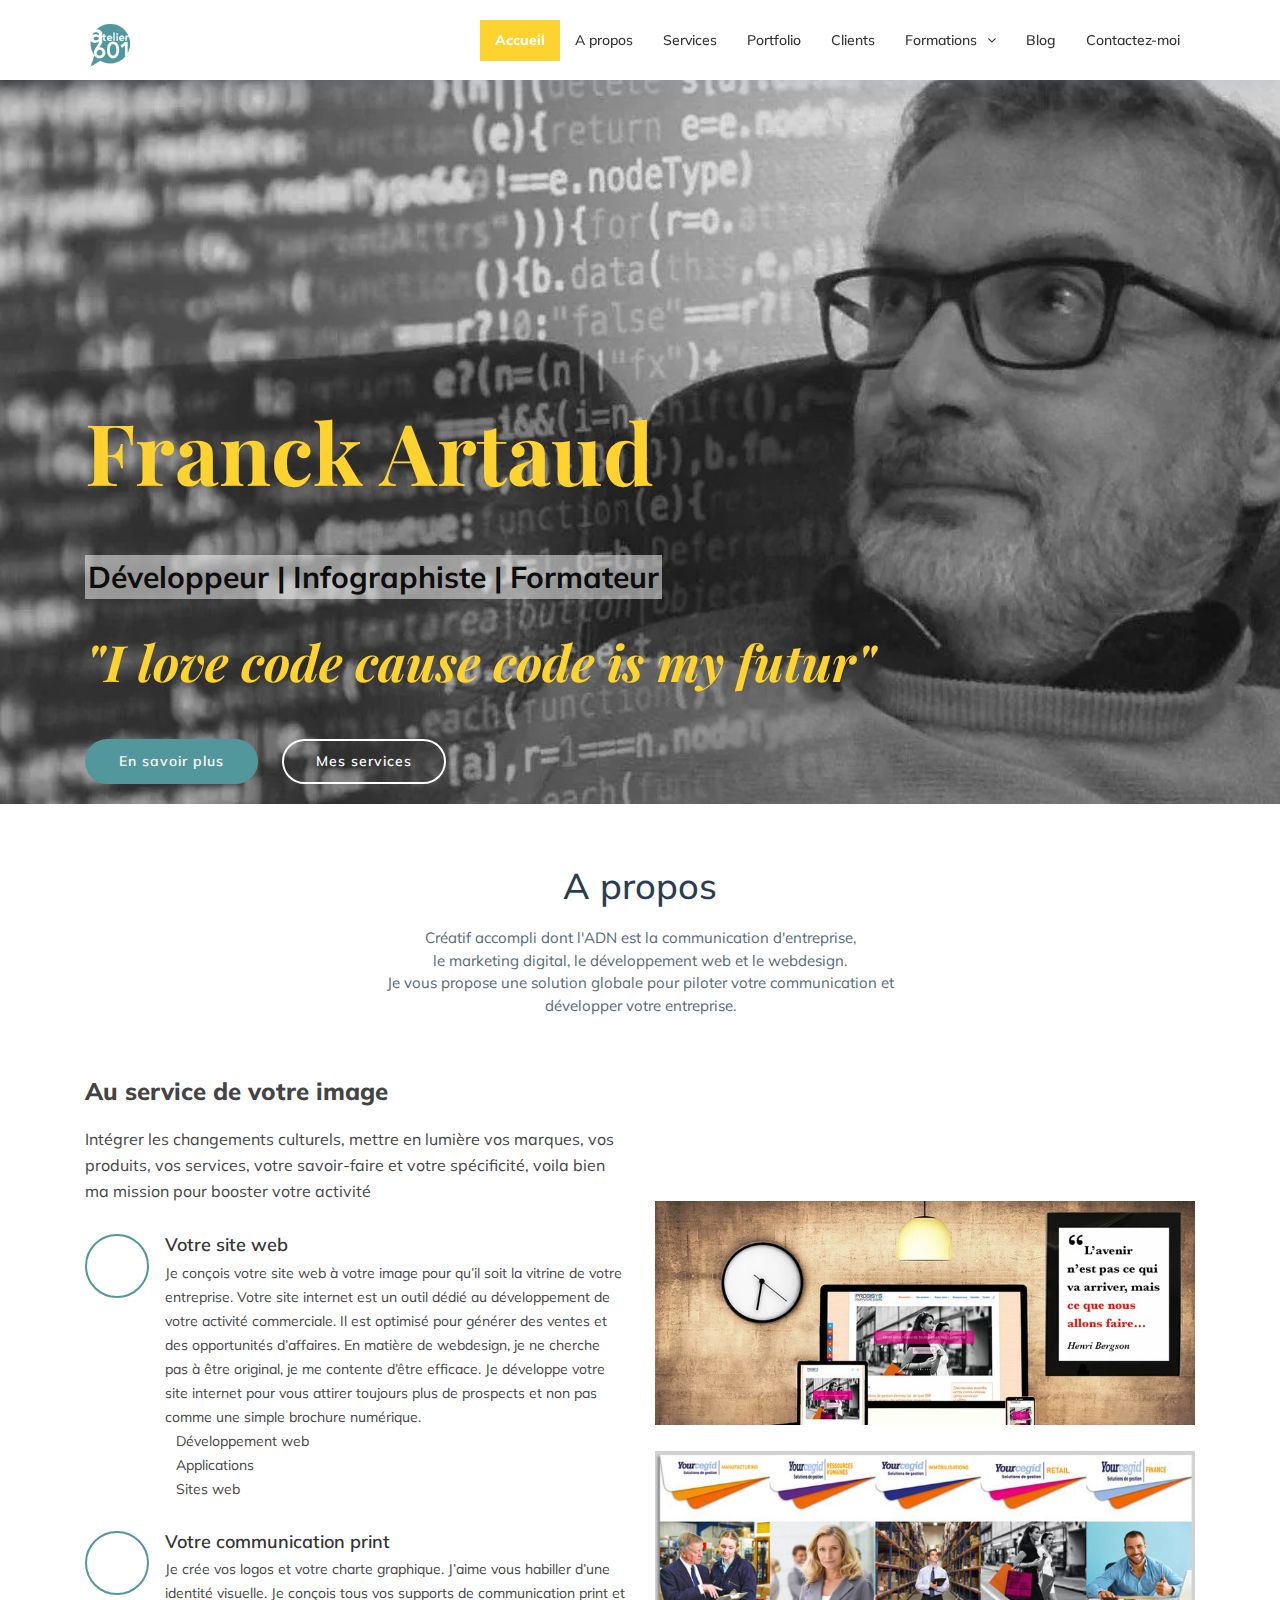
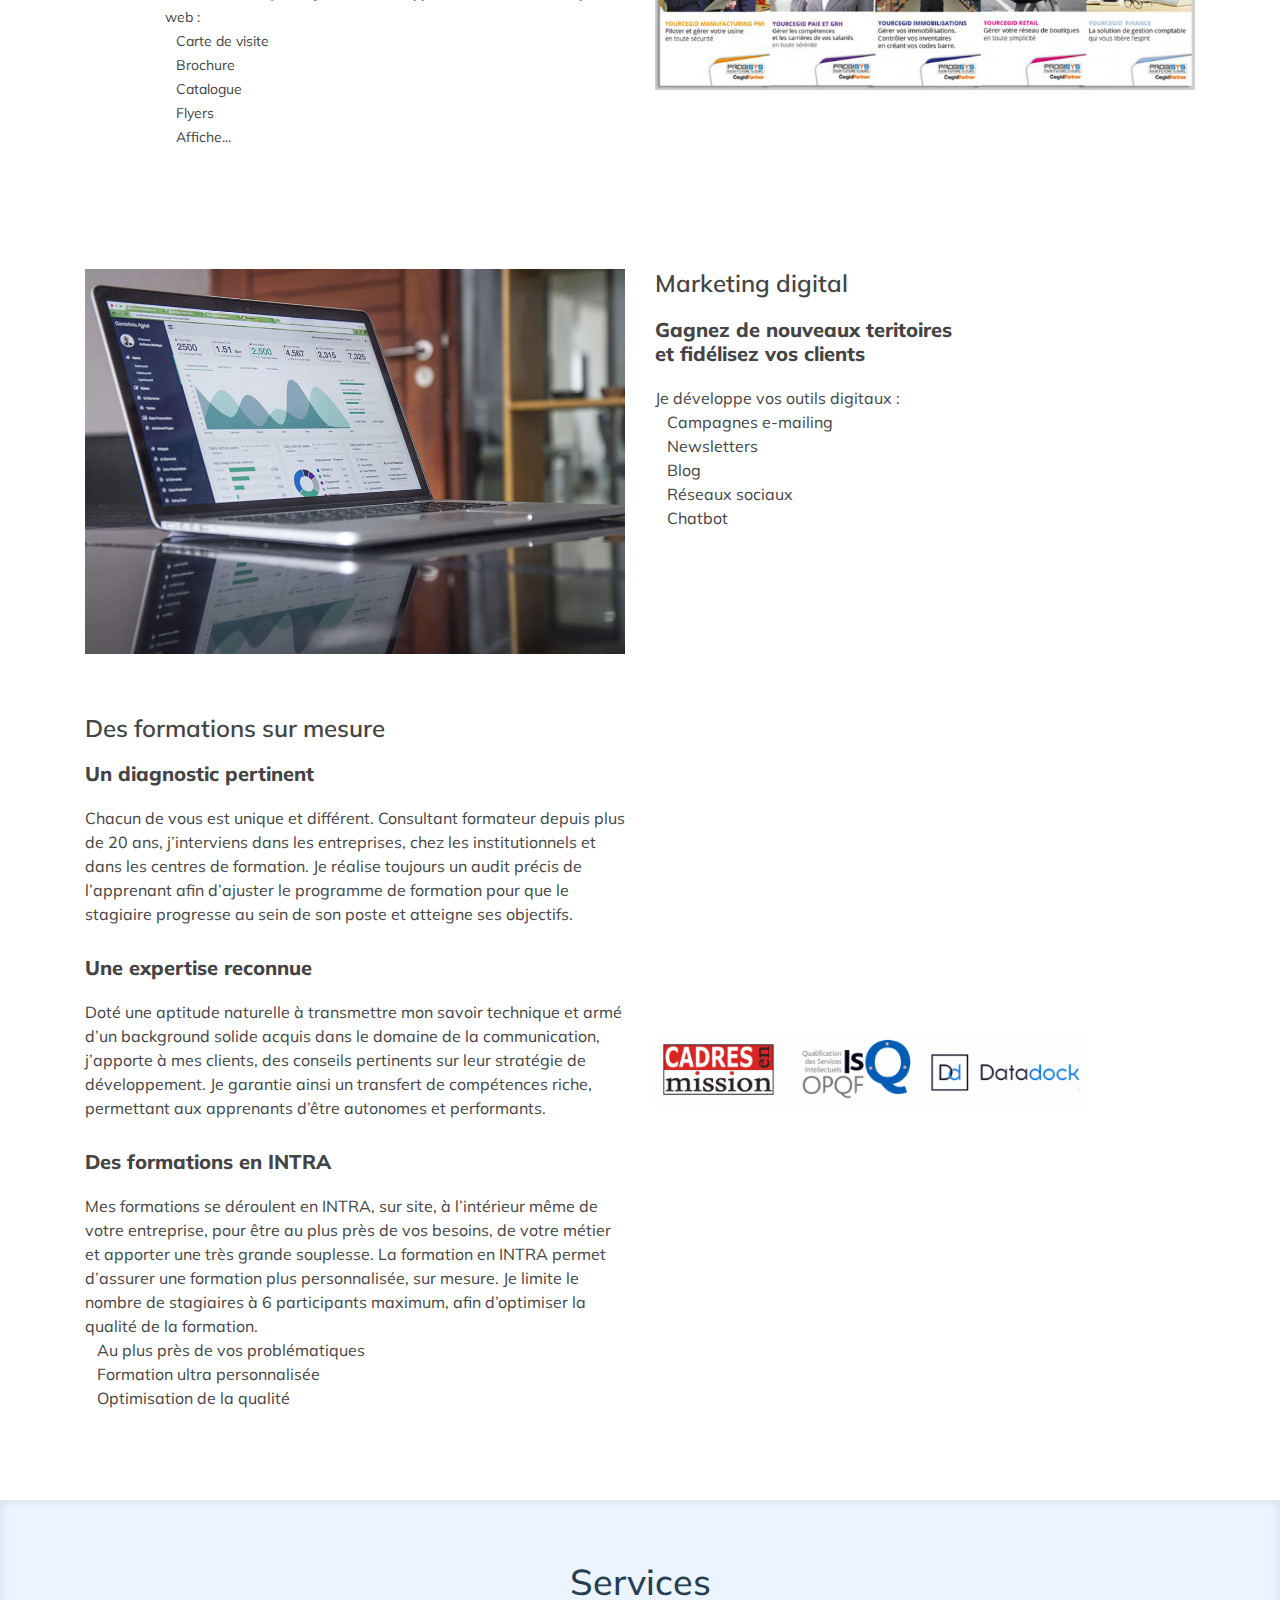
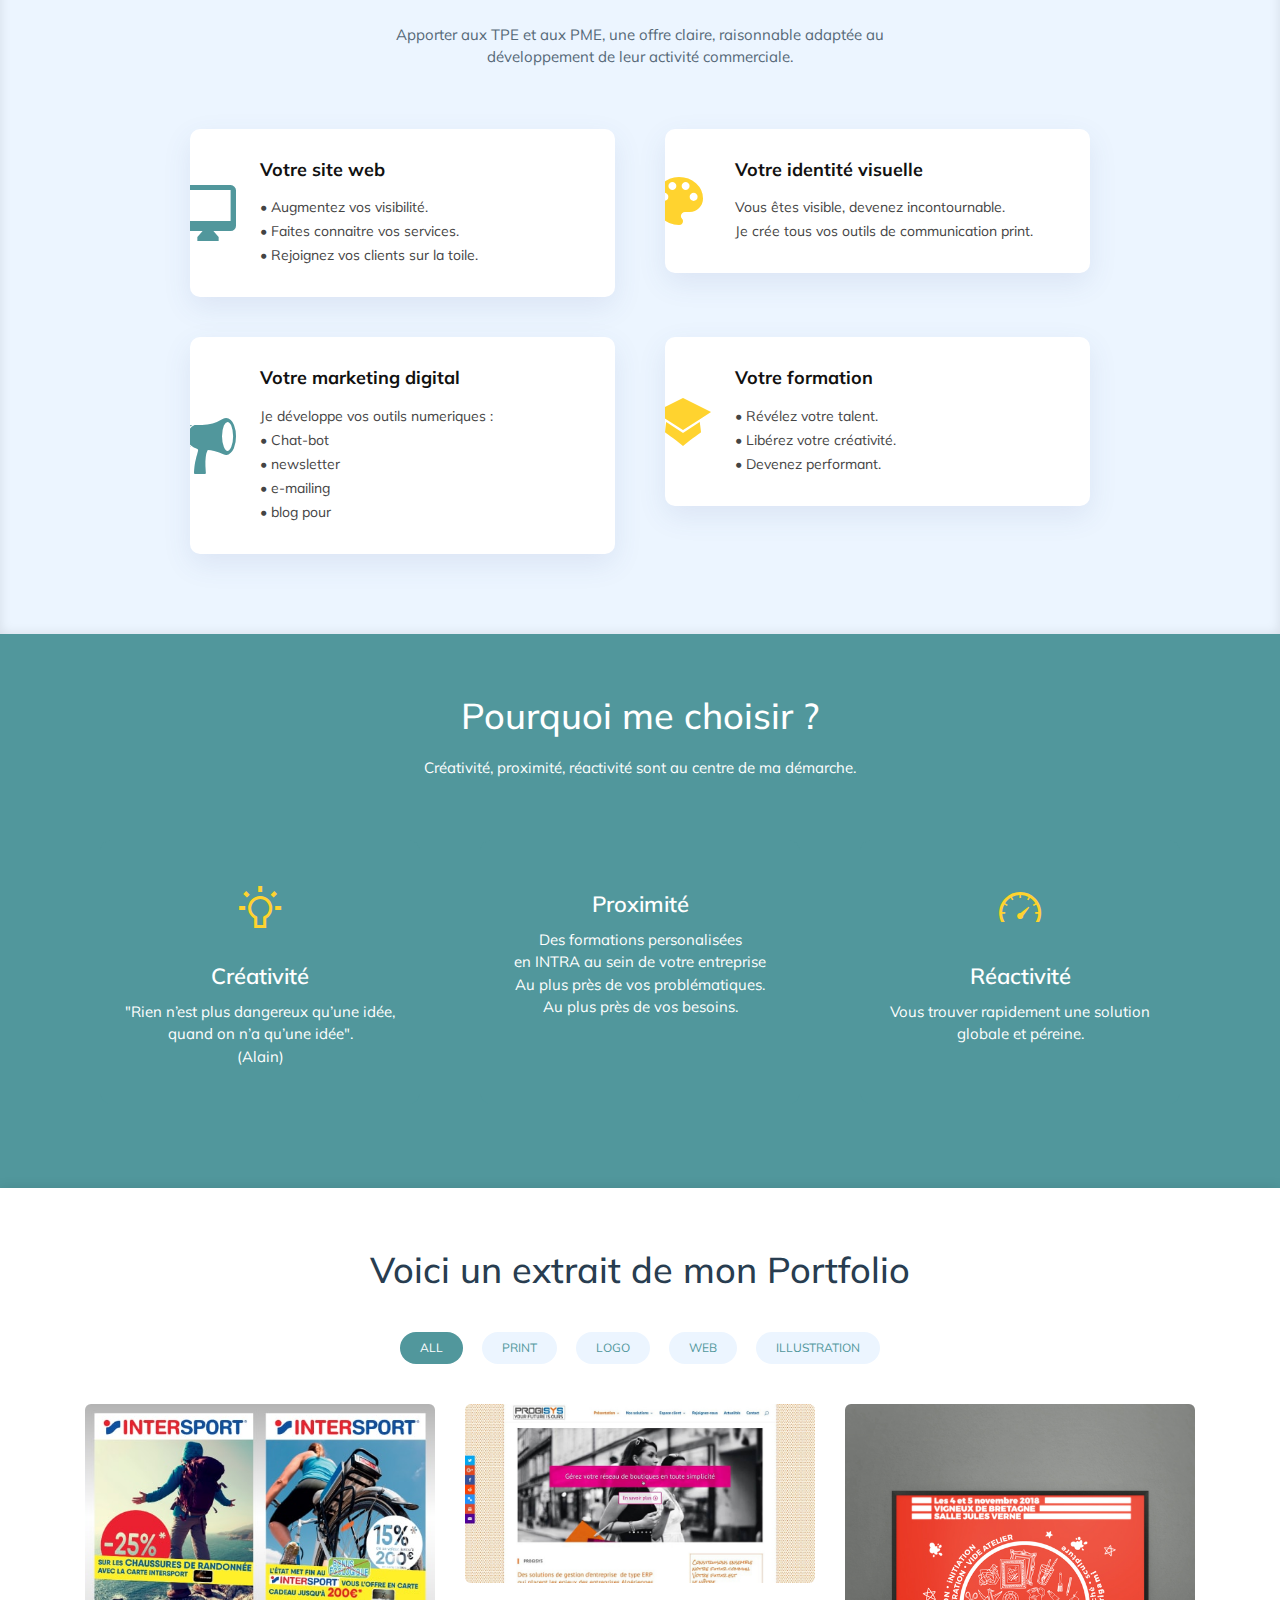
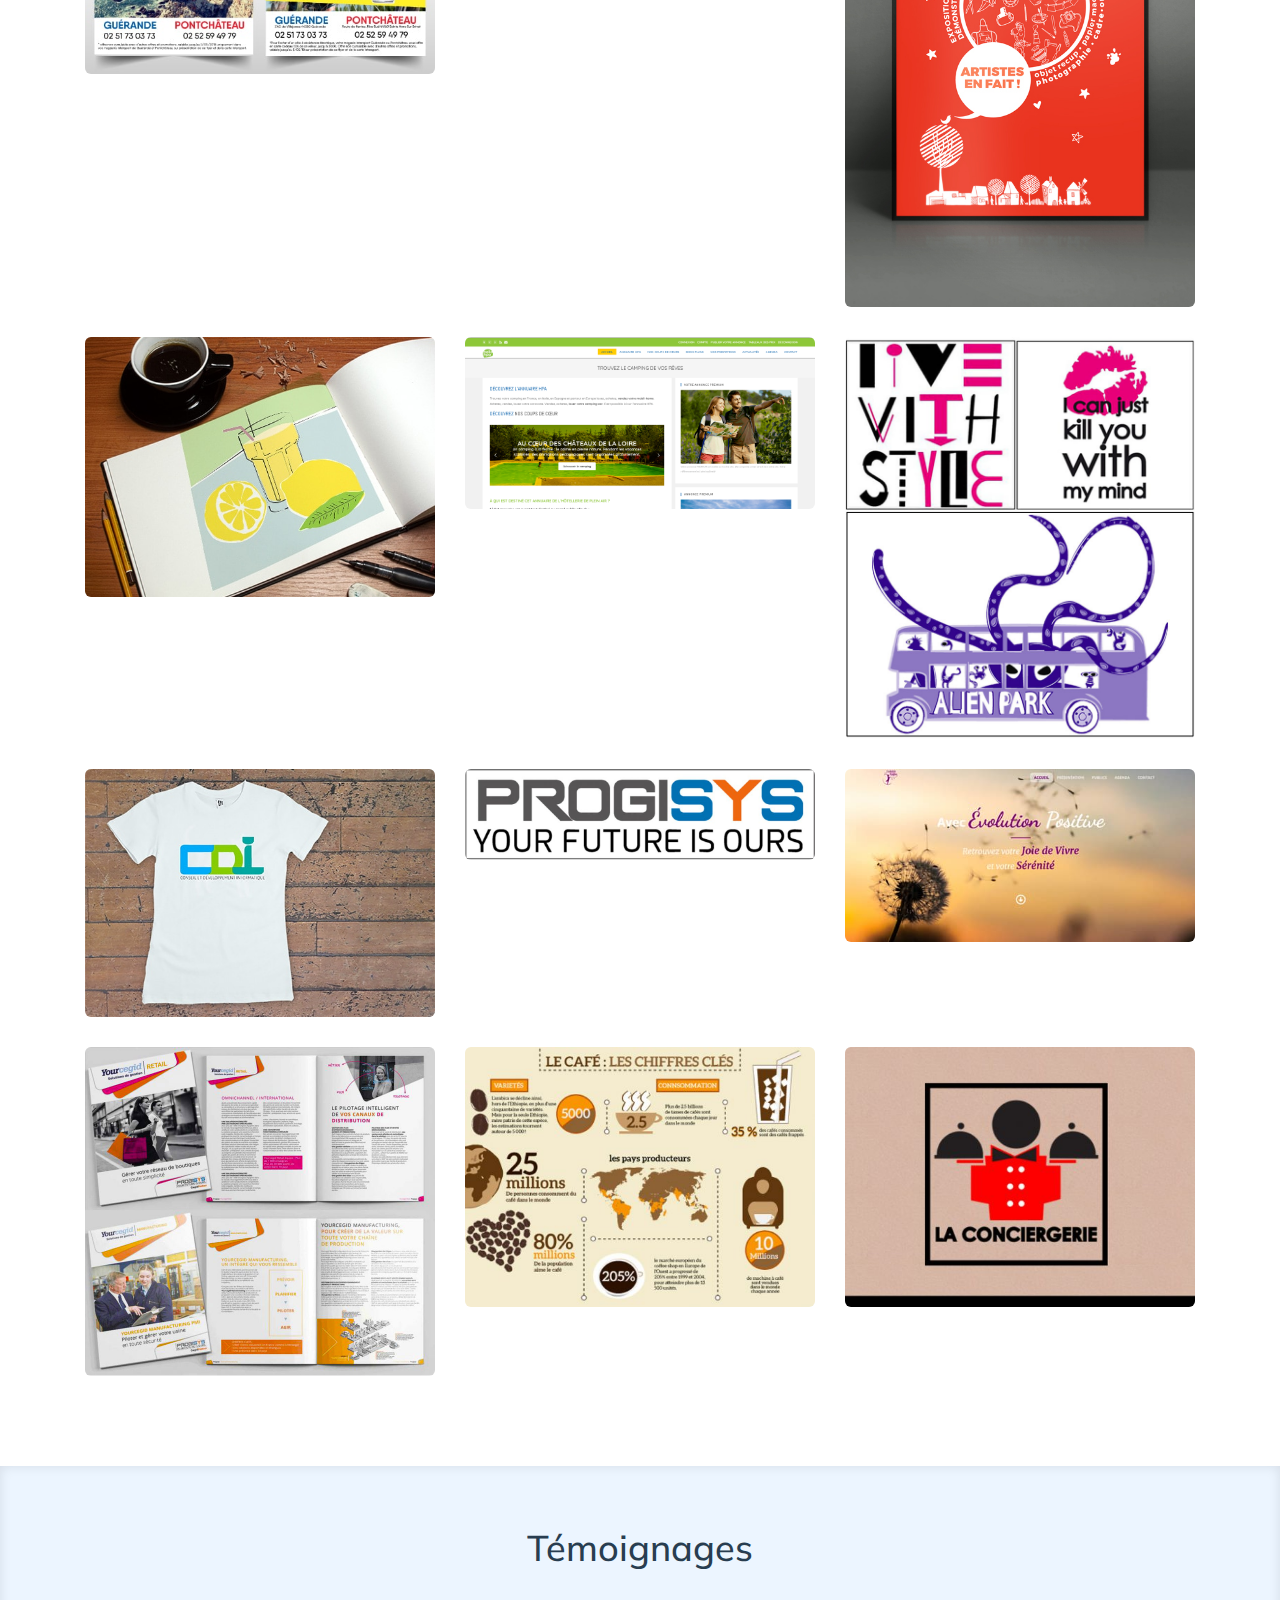
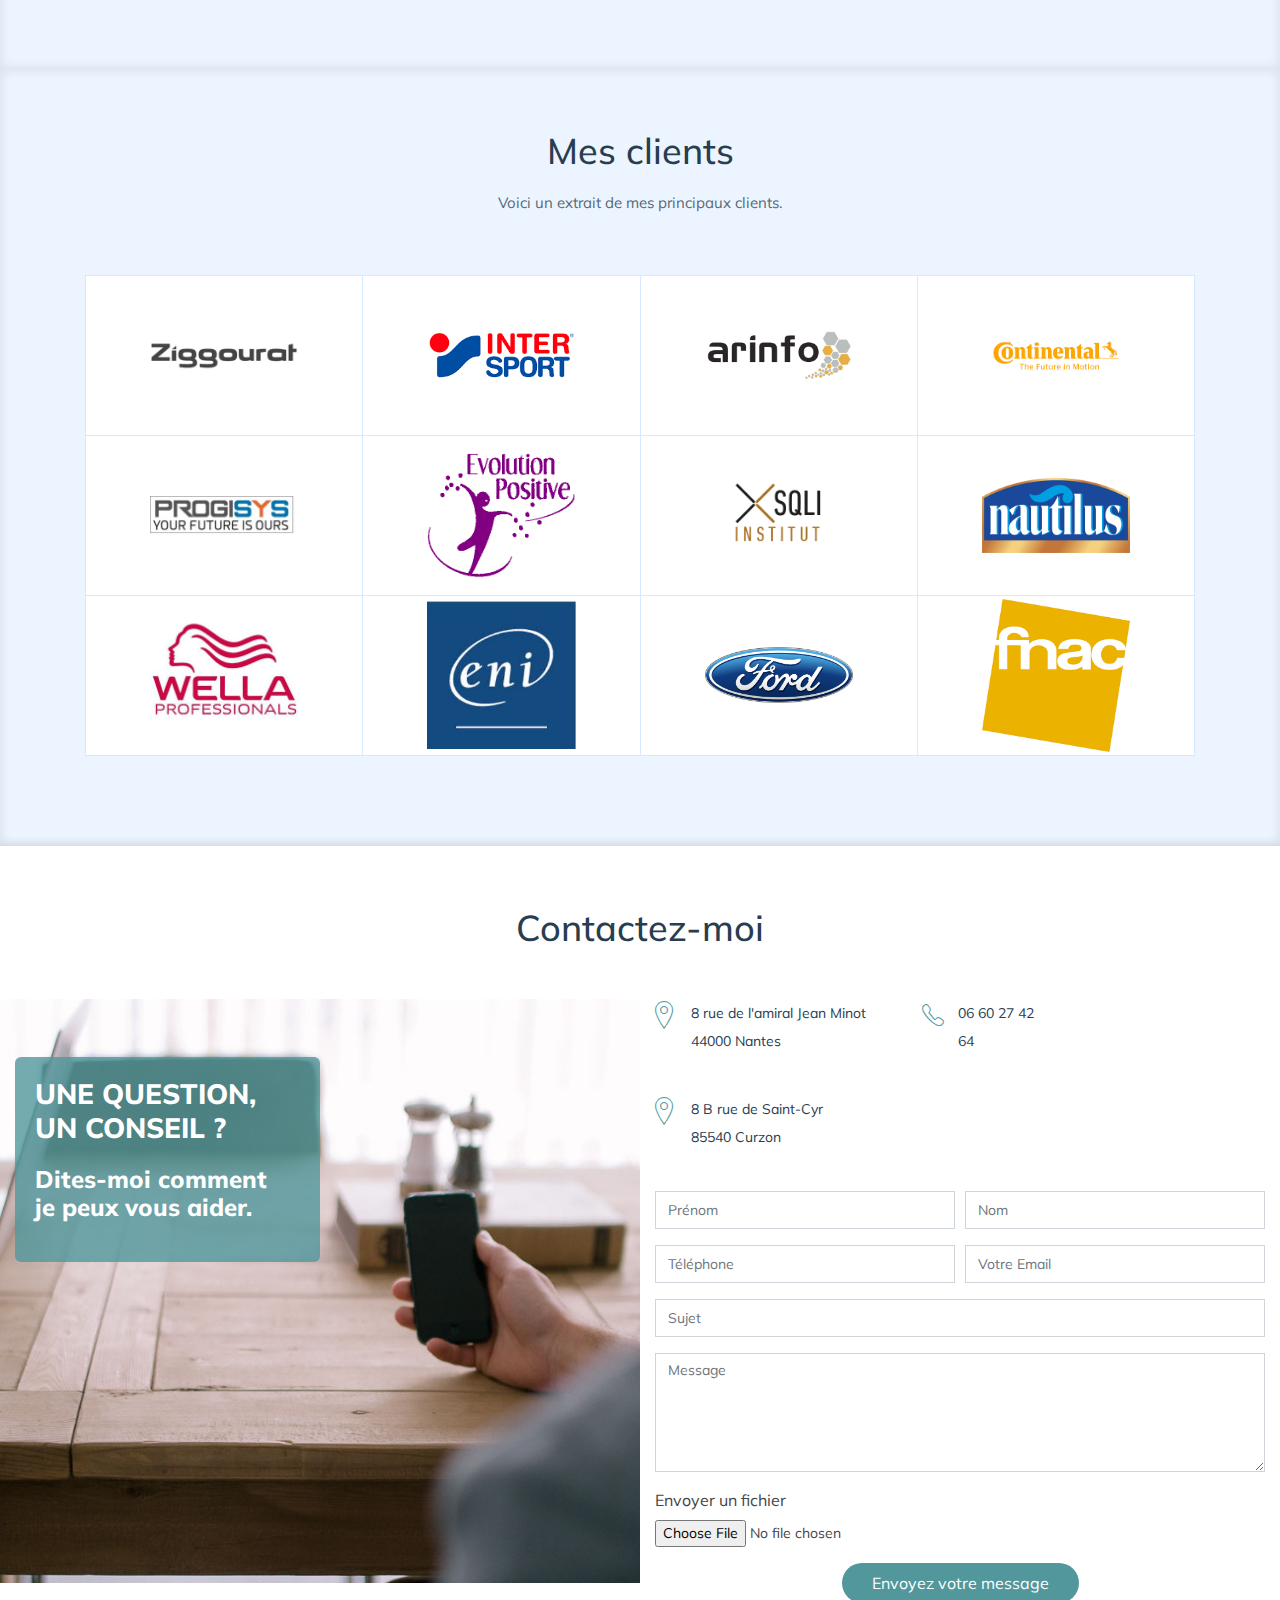
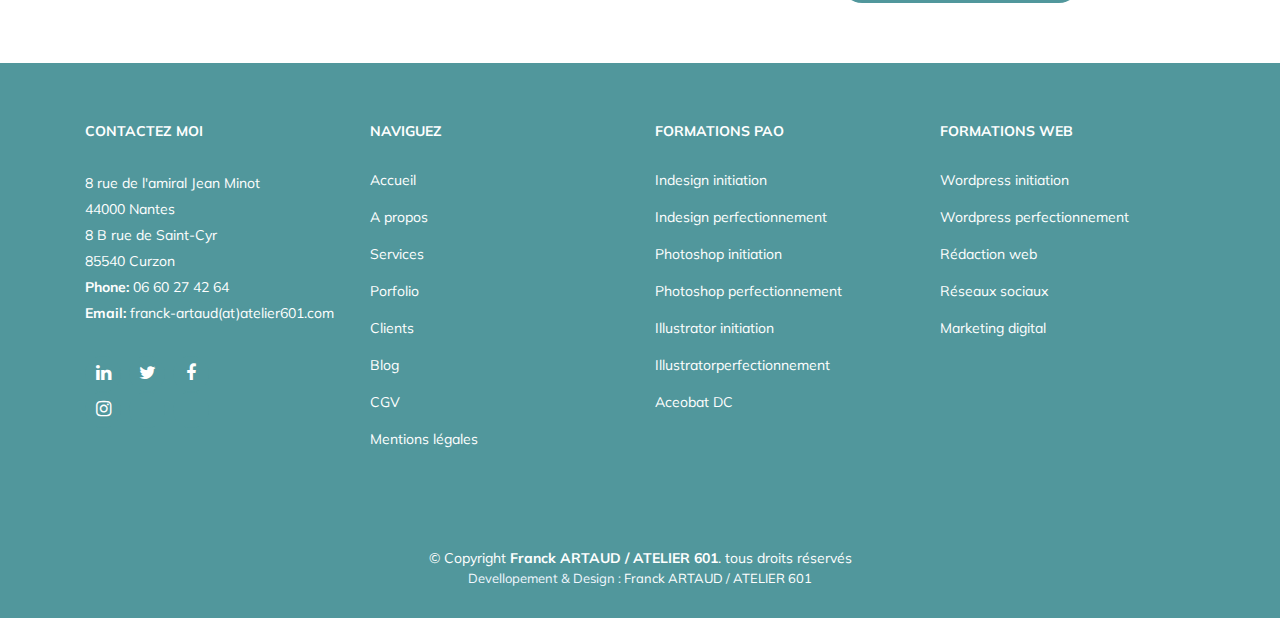
<file: index.html>
<!DOCTYPE html>
<html lang="en">
<head>
  <!-- Metas -->
<meta charset="UTF-8">
<meta name="viewport" content="width=device-width, initial-scale=1.0">
<meta name="author" content="Franck ARTAUD" />
<meta http-equiv="X-UA-Compatible" content="ie=edge">
<title>Développeur web, infographiste, formateur à Nantes - 44 et en vendée - 85</title>
<meta name="description" content="Confiez votre développement web
et votre communication graphique à Franck artaud, développeur web et formateur à Nantes - 44 et en Vendée -85" />
<meta name="twitter:card" content="summary"/>
<meta name="twitter:title" content="Votre développeur web, infographiste et formateur, Franck Artaud à Nantes - 44 et en Vendée - 85"/>
<meta property="og:title" content="Trouvez votre développeur web, infographiste et formateur à Nantes - 44 et en Vendée - 85"/>

  <!-- Favicons -->
  <link href="img/logo601.webp" rel="icon">
  <link href="img/apple-touch-icon.png" rel="apple-touch-icon">

  <!-- Google Fonts -->
  <link href="https://fonts.googleapis.com/css?family=Muli:300,300i,400,400i,800,800i" rel="stylesheet">
  <link href="https://fonts.googleapis.com/css?family=Playfair+Display:400,400i,700,700i,900,900i" rel="stylesheet">

  <!-- Icons Fonts -->
  <link rel="stylesheet" href="https://use.fontawesome.com/releases/v5.8.1/css/all.css" integrity="sha384-50oBUHEmvpQ+1lW4y57PTFmhCaXp0ML5d60M1M7uH2+nqUivzIebhndOJK28anvf" crossorigin="anonymous">

  <!-- Bootstrap CSS File -->
  <link href="lib/bootstrap/css/bootstrap.min.css" rel="stylesheet">

  <!-- Libraries CSS Files -->
  <link href="lib/font-awesome/css/font-awesome.min.css" rel="stylesheet">
  <link href="lib/animate/animate.min.css" rel="stylesheet">
  <link href="lib/ionicons/css/ionicons.min.css" rel="stylesheet">
  <link href="lib/owlcarousel/assets/owl.carousel.min.css" rel="stylesheet">
  <link href="lib/lightbox/css/lightbox.min.css" rel="stylesheet">

  <!-- Main Stylesheet File -->
  <link href="css/main-style.css" rel="stylesheet">

  <!-- =======================================================
    Theme Name: NewBiz
    Theme URL: https://bootstrapmade.com/newbiz-bootstrap-business-template/
    Author: BootstrapMade.com
    License: https://bootstrapmade.com/license/
  ======================================================= -->
</head>

<body>

  <!--==========================
  Header
  ============================-->
  <header id="header" class="fixed-top">
    <div class="container">

      <div class="logo float-left">
        <!-- Uncomment below if you prefer to use an image logo -->
        <!-- <h1 class="text-light"><a href="#header"><span>NewBiz</span></a></h1> -->
        <a href="#intro" class="scrollto"><img src="img/logo601.webp" alt="Logo atelier 601" class="img-fluid"></a>
      </div>

      <nav class="main-nav float-right d-none d-lg-block">
        <ul>
          <li class="active"><a href="#">Accueil</a></li>
          <li><a href="#about">A propos</a></li>
          <li><a href="#services">Services</a></li>
          <li><a href="#portfolio">Portfolio</a></li>
          <li><a href="#testimonials">Clients</a></li>
      
          <li class="drop-down"><a href="">Formations</a>
            <ul>
              <li class="drop-down"><a href="#">Formation PAO</a>
                <ul>
                  <li><a class="dropdown-item" href="./formation-indesign-initiation.html">Indesign initiation</a></li>
                  <li><a href="#">Indesign perfectionnement</a></li>
                  <li><a href="#">Photoshop initiation</a></li>
                  <li><a href="#">Photoshop perfectionnement</a></li>
                  <li><a href="#">Illustrator initiation</a></li>
                  <li><a href="#">Illustratorperfectionnement</a></li>
                  <li><a href="#">Aceobat DC</a></li>
                </ul>
              </li>
              <li class="drop-down"><a href="#">Formation web</a>
                <ul>
                  <li><a href="#">Wordpress initiation</a></li>
                  <li><a href="#">Wordpress perfectionnement</a></li>
                  <li><a href="#">Rédaction web</a></li>
                  <li><a href="#">Réseaux sociaux</a></li>
                  <li><a href="#">Marketing digital</a></li>
                </ul>
              
              
              </li>
             
            </ul>
          </li>
          <li><a href="#blog">Blog</a></li>
          <li><a href="#contact">Contactez-moi</a></li>
        </ul>
      </nav><!-- .main-nav -->
      
    </div>
  </header><!-- #header -->

  <!--==========================
    Intro Section
  ============================-->
  <section id="intro" class="clearfix">
    <div class="container">

      

      <div class="intro-info">
        <h2>Franck Artaud<br><span>Développeur | Infographiste | Formateur</span><br></h2>
        <p id="citation">"I love code cause code is my futur"</p>

        <div>
          <a href="#about" class="btn-get-started scrollto">En savoir plus</a>
          <a href="#services" class="btn-services scrollto">Mes services</a>
        </div>
      </div>

    </div>
  </section><!-- #intro -->

  <main id="main">

    <!--==========================
      About Us Section
    ============================-->
    <section id="about">
      <div class="container">

        <header class="section-header">
          <h3>A propos</h3>
          <p id="green-text">Créatif accompli dont l'ADN est la communication d'entreprise,<br/>le marketing digital, le développement web et le webdesign.<br/>
            Je vous propose une solution globale pour piloter votre communication et développer votre entreprise.
            
          </p>
        </header>

        <div class="row about-container">

          <div class="col-lg-6 content order-lg-1  wow order-2">
            <h4>Au service de votre image</h4>
            <p>
            Intégrer les changements culturels, mettre en lumière vos marques, vos produits, vos services,
            votre savoir-faire et votre spécificité, voila bien ma mission pour booster votre activité
            </p>

            <div class="icon-box wow fadeInUp">
              <div class="icon"><i class="fas fa-laptop-code"></i></i></div>
              <h4 class="title">Votre site web</h4>
              <p class="description">Je  conçois
                  votre site web à votre image pour qu’il soit la vitrine de votre entreprise.
                  Votre site internet est un outil dédié
                  au développement de votre activité commerciale.
                  Il est optimisé pour générer des ventes
                  et des opportunités d’affaires.
                  En matière de webdesign, je ne cherche pas à être original, je me contente d’être efficace.       
                  Je développe votre site internet pour vous attirer toujours plus de prospects et non pas
                  comme une simple brochure numérique.<br/>
                  <i class="fas fa-chevron-circle-down puces"></i> Développement web<br/>
              <i class="fas fa-chevron-circle-down puces"></i> Applications<br/>
              <i class="fas fa-chevron-circle-down puces"></i> Sites web<br/></p>
            </div>

            <div class="icon-box wow fadeInUp" data-wow-delay="0.2s">
              <div class="icon"><i class="fas fa-paint-brush"></i></div>
              <h4 class="title">Votre communication print</h4>
              <p class="description">Je crée vos logos
                  et votre charte graphique. J’aime vous habiller d’une identité visuelle.
                  Je conçois tous vos supports
                  de communication print et web : <br/>
                  <i class="fas fa-chevron-circle-down puces"></i> Carte de visite<br/>
                  <i class="fas fa-chevron-circle-down puces"></i> Brochure<br/>
                  <i class="fas fa-chevron-circle-down puces"></i> Catalogue<br/>
                  <i class="fas fa-chevron-circle-down puces"></i> Flyers<br/>
                  <i class="fas fa-chevron-circle-down puces"></i> Affiche...
                   </p>
            </div>

            <div class="icon-box wow fadeInUp" data-wow-delay="0.4s">
                  
            </div>

          </div>

          <div class="col-lg-6 background order-lg-2 order-1 wow fadeInUp">
            <img src="img/franck-artaud-creer-un-site-vitrine-821x341.webp" class="img-fluid visuelsite" alt="creation e de site web à Nantes">
            <img src="img/franck-artaud-progisys-gamme-flyer.jpg" class="img-fluid visuelsprint" alt="creation e de site web à Nantes">

          </div>
        </div>

        <div class="row about-extra">
          <div class="col-lg-6 wow fadeInUp">
            <img src="img/marketing-digital.jpg" class="img-fluid" alt="marketing digital">
          </div>
          <div class="col-lg-6 wow fadeInUp pt-5 pt-lg-0">
            <h4>Marketing digital</h4>
            <h5 class="title">Gagnez de nouveaux teritoires<br/>et fidélisez vos clients</h5>
            <p class="description">
              Je développe vos outils digitaux :<br/>
              <i class="fas fa-chevron-circle-down puces"></i> Campagnes e-mailing<br/>
              <i class="fas fa-chevron-circle-down puces"></i> Newsletters<br/>
              <i class="fas fa-chevron-circle-down puces"></i> Blog<br/>
              <i class="fas fa-chevron-circle-down puces"></i> Réseaux sociaux<br/>
              <i class="fas fa-chevron-circle-down puces"></i> Chatbot
              </p>
          </div>
        </div>

        <div class="row about-extra">
          <div class="col-lg-6 wow fadeInUp order-1 order-lg-2">
            <iframe width="560" height="315" src="https://www.youtube.com/embed/87pHcG_pmrE" frameborder="0" allow="accelerometer; autoplay; encrypted-media; gyroscope; picture-in-picture" allowfullscreen></iframe>
            <img src="img/601-logos-footer-1030x178.png" alt ="logo data doc" width="80%" height="auto">
          </div>
         

          <div class="col-lg-6 wow fadeInUp pt-4 pt-lg-0 order-2 order-lg-1">
            <h4>Des formations sur mesure</h4>
            <h5>Un diagnostic pertinent</h5>

            <p class="description">Chacun de vous est unique et différent.
Consultant formateur depuis plus de 20 ans, j’interviens dans les entreprises, chez les institutionnels et dans les centres de formation.
Je réalise toujours un audit précis de l’apprenant afin d’ajuster
le programme de formation pour que le stagiaire progresse
au sein de son poste et atteigne ses objectifs.</p>
            <h5>Une expertise reconnue</h5>

            <p class="description">Doté une aptitude naturelle à transmettre mon savoir technique et 
armé  d’un background solide acquis dans le domaine de la communication,  j’apporte à mes clients,
des conseils pertinents sur leur stratégie de développement. Je garantie ainsi un transfert
de compétences riche, permettant aux apprenants d’être autonomes et performants.</p>
<h5>Des formations en INTRA</h5>
<p class="description">
  
  Mes  formations se déroulent en INTRA, sur site,
  à l’intérieur même de votre entreprise, pour être au plus près de vos besoins, de votre métier et apporter une très grande souplesse.
  
  La formation en INTRA permet d’assurer une formation plus personnalisée, sur mesure.
  
  Je limite le nombre de stagiaires à 6 participants maximum, afin d’optimiser la qualité de la formation.<br/>
  
  <i class="fas fa-chevron-circle-down puces"></i> Au plus près de vos problématiques<br/>
  <i class="fas fa-chevron-circle-down puces"></i> Formation ultra personnalisée<br/>
  <i class="fas fa-chevron-circle-down puces"></i> Optimisation de la qualité
  </p>

          </div>
          
        </div>

      </div>
    </section><!-- #about -->

    <!--==========================
      Services Section
    ============================-->
    <section id="services" class="section-bg">
      <div class="container">

        <header class="section-header">
          <h3>Services</h3>
          <p>Apporter aux TPE et aux PME,
            une offre claire, raisonnable adaptée au développement de leur activité commerciale.</p>
        </header>

        <div class="row">

          <div class="col-md-6 col-lg-5 offset-lg-1 wow bounceInUp" data-wow-duration="1.4s">
            <div class="box">
              <div class="icon"><i class="ion-android-desktop" style="color: #51979c;"></i></div>
              <h4 class="title"><a href="">Votre site web</a></h4>
              <p class="description">&bull; Augmentez vos visibilité.<br/>
                &bull; Faites connaitre vos services.<br/>
                &bull; Rejoignez vos clients sur la toile.</p>
            </div>
          </div>
          <div class="col-md-6 col-lg-5 wow bounceInUp" data-wow-duration="1.4s">
            <div class="box">
              <div class="icon"><i class="ion-android-color-palette" style="color: #ffd32f;"></i></div>
              <h4 class="title"><a href="">Votre identité visuelle</a></h4>
              <p class="description"> Vous êtes visible, devenez incontournable.<br/
                >Je crée tous vos outils de communication print.
                </p>
            </div>
          </div>

          <div class="col-md-6 col-lg-5 offset-lg-1 wow bounceInUp" data-wow-delay="0.1s" data-wow-duration="1.4s">
            <div class="box">
              <div class="icon"><i class="ion-speakerphone" style="color: #51979c;"></i></div>
              <h4 class="title"><a href="">Votre marketing digital</a></h4>
              <p class="description">Je développe vos outils numeriques :<br/>
                &bull; Chat-bot <br/>
                &bull; newsletter <br/>
                &bull; e-mailing <br/>
                &bull; blog pour</p>
            </div>
          </div>
          <div class="col-md-6 col-lg-5 wow bounceInUp" data-wow-delay="0.1s" data-wow-duration="1.4s">
            <div class="box">
              <div class="icon"><i class="ion-university" style="color:#ffd32f;"></i></div>
              <h4 class="title"><a href="">Votre formation</a></h4>
              <p class="description">
                &bull; Révélez votre talent.<br/>
                &bull; Libérez votre créativité.<br/>
                &bull; Devenez performant.
              </p>
            </div>
          </div>

        </div>

      </div>
    </section><!-- #services -->

    <!--==========================
      Why Us Section
    ============================-->
    <section id="why-us" class="wow fadeIn">
      <div class="container">
        <header class="section-header">
          <h3>Pourquoi me choisir ?</h3>
          <p>Créativité, proximité, réactivité sont au centre de ma démarche.</p>
        </header>

        <div class="row row-eq-height justify-content-center">

          <div class="col-lg-4 mb-4">
            <div class="card wow bounceInUp">
              <i class="ion-android-bulb"></i>
              <div class="card-body">
                <h5 class="card-title">Créativité</h5>
                <p class="card-text">"Rien n’est plus dangereux qu’une idée, quand on n’a qu’une idée".<br/>
                  (Alain)</p>
                
              </div>
            </div>
          </div>

          <div class="col-lg-4 mb-4">
            <div class="card wow bounceInUp">
              <i class="fas fa-compress-arrows-alt"></i>
              <div class="card-body">
                <h5 class="card-title">Proximité</h5>
                <p class="card-text"> Des formations personalisées<br/>
                  en INTRA au sein de votre entreprise<br/>
                  Au plus près de vos problématiques.<br/>
                    Au plus près de vos besoins. <br/>
                 </p>
                
              </div>
            </div>
          </div>

          <div class="col-lg-4 mb-4">
            <div class="card wow bounceInUp">
                <i class="ion-speedometer"></i>
              
              <div class="card-body">
                <h5 class="card-title">Réactivité</h5>
                <p class="card-text">Vous trouver rapidement une solution globale et péreine. </p>
              </div>
            </div>
          </div>

        </div>

        

      </div>
    </section>

    <!--==========================
      Portfolio Section
    ============================-->
    <section id="portfolio" class="clearfix">
      <div class="container">

        <header class="section-header">
          <h3 class="section-title">Voici un extrait de mon Portfolio</h3>
        </header>

        <div class="row">
          <div class="col-lg-12">
            <ul id="portfolio-flters">
              <li data-filter="*" class="filter-active">All</li>
              <li data-filter=".filter-print">print</li>
              <li data-filter=".filter-logo">logo</li>
              <li data-filter=".filter-web">Web</li>
              <li data-filter=".filter-illustration">Illustration</li>
            </ul>
          </div>
        </div>

        <div class="row portfolio-container">

          <div class="col-lg-4 col-md-6 portfolio-item filter-print">
            <div class="portfolio-wrap">
              <img src="img/flyer-intersport-atelier-601.jpg" class="img-fluid" alt="affiche intersport">
              <div class="portfolio-info">
                <h4><a href="img/fflyer-intersport-atelier-601.jpg">intersport</a></h4>
                <p>AFFICHE</p>
                <div>
                  <a href="img/flyer-intersport-atelier-601.jpg" data-lightbox="portfolio" data-title="Affiche intersport" class="link-preview" title="Agrandir"><i class="ion ion-eye"></i></a>
                </div>
              </div>
            </div>
          </div>

          <div class="col-lg-4 col-md-6 portfolio-item filter-web" data-wow-delay="0.1s">
            <div class="portfolio-wrap">
              <img src="img/site-web-progisys.jpg" class="img-fluid" alt="site web progisys">
              <div class="portfolio-info">
                <h4><a href="https://www.progisys.dz/" target="_blank">Progisys</a></h4>
                <p>SITE WEB</p>
                <div>
                  <a href="img/site-web-progisys.jpg" class="link-preview" data-lightbox="portfolio" data-title="Web 3" title="Agrandir"><i class="ion ion-eye"></i></a>
                  <a href="https://www.progisys.dz/" target="_blank" class="link-details" title="Voir le site"><i class="ion ion-android-open"></i></a>
                </div>
              </div>
            </div>
          </div>

          <div class="col-lg-4 col-md-6 portfolio-item filter-print" data-wow-delay="0.2s">
            <div class="portfolio-wrap">
              <img src="img/vigneux-de-bretagne-affiche.jpg" class="img-fluid" alt="">
              <div class="portfolio-info">
                <h4><a href="#">Vigneux-de-Bretagne</a></h4>
                <p>Affiche</p>
                <div>
                  <a href="img/vigneux-de-bretagne-affiche.jpg" class="link-preview" data-lightbox="portfolio" data-title="App 2" title="Preview"><i class="ion ion-eye"></i></a>
                </div>
              </div>
            </div>
          </div>

          





          <div class="col-lg-4 col-md-6 portfolio-item filter-illustration" data-wow-delay="0.1s">
            <div class="portfolio-wrap">
              <img src="img/illustration-citron-3.jpg" class="img-fluid" alt="">
              <div class="portfolio-info">
                <h4><a href="#">Lemon juice</a></h4>
                <p>Illustration</p>
                <div>
                  <a href="img/img/illustration-citron-3.jpg" class="link-preview" data-lightbox="portfolio" data-title="Web 2" title="Preview"><i class="ion ion-eye"></i></a>
                </div>
              </div>
            </div>
          </div>

          <div class="col-lg-4 col-md-6 portfolio-item filter-web" data-wow-delay="0.2s">
            <div class="portfolio-wrap">
              <img src="img/hellohpa.png" class="img-fluid" alt="">
              <div class="portfolio-info">
                <h4><a href="https://hellohpa.com/" target="_blank">Hellohpa</a></h4>
                <p>Web</p>
                <div>
                  <a href="img/hellohpa.png" class="link-preview" data-lightbox="portfolio" data-title="App 3" title="Agrandir"><i class="ion ion-eye"></i></a>
                  <a href="https://hellohpa.com/" target="_blank" class="link-details" title="Voir le site"><i class="ion ion-android-open"></i></a>
                </div>
              </div>
            </div>
          </div>

          <div class="col-lg-4 col-md-6 portfolio-item filter-illustration" data-wow-delay="0.2s">
            <div class="portfolio-wrap">
              <img src="img/live-with-style.jpg" class="img-fluid" alt="">
              <div class="portfolio-info">
                <h4><a href="">Live with style</a></h4>
                <p>Illustration</p>
                <div>
                  <a href="img/live-with-style.jpg" class="link-preview" data-lightbox="portfolio" data-title="Web 1" title="Agrandir"><i class="ion ion-eye"></i></a>
                </div>
              </div>
            </div>
          </div>

          <div class="col-lg-4 col-md-6 portfolio-item filter-logo">
            <div class="portfolio-wrap">
              <img src="img/logo-cdi.jpg" class="img-fluid" alt="">
              <div class="portfolio-info">
                <h4><a href="#">CDI</a></h4>
                <p>logo</p>
                <div>
                  <a href="img/logo-cdi.jpg" class="link-preview" data-lightbox="portfolio" data-title="Card 1" title="Preview"><i class="ion ion-eye"></i></a>
                </div>
              </div>
            </div>
          </div>
          
          <div class="col-lg-4 col-md-6 portfolio-item filter-logo">
            <div class="portfolio-wrap">
              <img src="img/franck-artaud-logo-progisys-1030x269.jpg" class="img-fluid" alt="">
              <div class="portfolio-info">
                <h4><a href="#">Progisys</a></h4>
                <p>logo</p>
                <div>
                  <a href="img/franck-artaud-logo-progisys-1030x269.jpg" class="link-preview" data-lightbox="portfolio" data-title="Card 2" title="Preview"><i class="ion ion-eye"></i></a>
                </div>
              </div>
            </div>
          </div>

          <div class="col-lg-4 col-md-6 portfolio-item filter-web" data-wow-delay="0.2s">
            <div class="portfolio-wrap">
              <img src="img/site-rigo.jpg" class="img-fluid" alt="">
              <div class="portfolio-info">
                <h4><a href="https://www.evolutionpositive.fr/" target="_blank">Rigologie-85</a></h4>
                <p>Web</p>
                <div>
                  <a href="img/site-rigo.jpg" class="link-preview" data-lightbox="portfolio" data-title="Web 1" title="Agrandir"><i class="ion ion-eye"></i></a>
                  <a href="https://www.evolutionpositive.fr/" target="_blank" class="link-details" title="Voir le site"><i class="ion ion-android-open"></i></a>
                </div>
              </div>
            </div>
          </div>
          <div class="col-lg-4 col-md-6 portfolio-item filter-print" data-wow-delay="0.2s">
            <div class="portfolio-wrap">
              <img src="img/brochure-progisys-retail-1-e1504969272912.jpg" class="img-fluid" alt="">
              <div class="portfolio-info">
                <h4><a href="">Your-Cegid Rtail</a></h4>
                <p>brochure</p>
                <div>
                  <a href="img/brochure-progisys-retail-1-e1504969272912.jpg" class="link-preview" data-lightbox="portfolio" data-title="Web 1" title="Agrandir"><i class="ion ion-eye"></i></a>
                </div>
              </div>
            </div>
          </div>
          <div class="col-lg-4 col-md-6 portfolio-item filter-illustration" data-wow-delay="0.1s">
            <div class="portfolio-wrap">
              <img src="img/infographie-cafe.jpg" class="img-fluid" alt="">
              <div class="portfolio-info">
                <h4><a href="#">Infographie café</a></h4>
                <p>infographie</p>
                <div>
                  <a href="img/infographie-cafe.jpg" class="link-preview" data-lightbox="portfolio" data-title="Card 3" title="Preview"><i class="ion ion-eye"></i></a>
                </div>
              </div>
            </div>
          </div>

          <div class="col-lg-4 col-md-6 portfolio-item filter-logo">
            <div class="portfolio-wrap">
              <img src="img/conciergerie.jpg" class="img-fluid" alt="logo conciergerie crée par Franck ARTAUD">
              <div class="portfolio-info">
                <h4><a href="#">CDI</a></h4>
                <p>logo</p>
                <div>
                  <a href="img/lconciergerie.jpg" class="link-preview" data-lightbox="portfolio" data-title="Card 1" title="Preview"><i class="ion ion-eye"></i></a>
                </div>
              </div>
            </div>
          </div>





          
        </div>
      </div>
    </section><!-- #portfolio -->

    <!--==========================
      Clients Section
    ============================-->
    <section id="testimonials" class="section-bg">
      <div class="container">

        <header class="section-header">
          <h3>Témoignages</h3>
        </header>

        <div class="row justify-content-center">
          <div class="col-lg-8">

            <div class="owl-carousel testimonials-carousel wow fadeInUp">
    
              <div class="testimonial-item">
                <img src="img/georges-dubois.jpg" class="testimonial-img" alt="GeorgesDubois">
                <h3>Georges DUBOIS <span><a href="https://www.linkedin.com/in/georges-dubois-0957989b/?originalSubdomain=fr" target="_blank"><i class="ion-social-linkedin-outline"></i></a></span></h3>
                <h4>Directeur de Clientèle </h4>
                <p>
                    "Franck ARTAUD est un très bon formateur qui a toujours su<br />
                    être à l'écoute de nos clients."
                </p>
              </div>

              <div class="testimonial-item">
                <img src="img/geraldine.jpg" class="testimonial-img" alt="Géraldine Dumeurger">
                <h3>Géraldine Dumeurger <span><a href="https://www.linkedin.com/in/g%C3%A9raldine-dumeurger-33b24832/" target="_blank"><i class="ion-social-linkedin-outline"></i></a></span></h3>
                <h4>Directrice Marketing </h4>
                <p>
                  "Franck ARTAUD nous a créé avec brio, une collection de packaging.<br/>Il est talentueux
                    et très réactif."
                </p>
              </div>

              <div class="testimonial-item">
                <img src="img/rachid.jpg" class="testimonial-img" alt="Rachid RIGHI">
                <h3>Rachid Righi <span><a href="https://www.linkedin.com/in/rachid-righi-4928bb5b/" target="_blank"><i class="ion-social-linkedin-outline"></i></a></span></h3>
                <h4>Traffic Manager </h4>
                <p>
                  "En matière d'UI et d'UX, Franck Artaud est talentueux et terriblement efficace."
                </p>
              </div>

              <div class="testimonial-item">
                <img src="img/alexandra.jpg" class="testimonial-img" alt="Alexandra Quinio">
                <h3>Alexandra Quinio <span><a href="https://www.linkedin.com/in/alexandraquinio/" target="_blank"><i class="ion-social-linkedin-outline"></i></a></span></h3>
                <h4>Program Manager Transformation Numérique </h4>
                <p>
                  "Franck Artaud est un dévelopeur capable d'optimiser un projet digital."
                </p>
              </div>

              <div class="testimonial-item">
                <img src="img/alexandre-prin.jpg" class="testimonial-img" alt="Alexandre Prin">
                <h3>Alexandre Prin <span><a href="https://www.linkedin.com/in/alexandre-prin-3340b7155/" target="_blank"><i class="ion-social-linkedin-outline"></i></a></span></h3>
                <h4>Responsable de Centre de Formation </h4>
                <p>
                  "Franck ARTAUD est un excellent formateur expert dans les formations PAO, les formations web et la Typographie."
                </p>
              </div>

              <div class="testimonial-item">
                <img src="img/corinne.jpg" class="testimonial-img" alt="Corinne Auville">
                <h3>Corinne Auville <span><a href="https://www.linkedin.com/in/corinne-auville-6299a121/" target="_blank"><i class="ion-social-linkedin-outline"></i></a></span></h3>
                <h4>Senior Director Marketing Communications </h4>
                <p>
                  "Franck Artaud est un consultant pointu, passionné, à l'écoute, je recommande vivement."
                </p>
              </div>


    
              

            </div>

          </div>
        </div>


      </div>
    </section><!-- #testimonials -->

    
    <!--==========================
      Clients Section
    ============================-->
    <section id="clients" class="section-bg">

      <div class="container">

        <div class="section-header">
          <h3>Mes clients</h3>
          <p>Voici un extrait de mes principaux clients.</p>
        </div>

        <div class="row no-gutters clients-wrap clearfix wow fadeInUp">

          <div class="col-lg-3 col-md-4 col-xs-6">
            <div class="client-logo">
              <img src="img/logo-ziggourat.jpg" class="img-fluid" alt="logo ziggourat">
            </div>
          </div>
          
          <div class="col-lg-3 col-md-4 col-xs-6">
            <div class="client-logo">
              <img src="img/logo-intersport.png" class="img-fluid" alt="logo intersport">
            </div>
          </div>
        
          <div class="col-lg-3 col-md-4 col-xs-6">
            <div class="client-logo">
              <img src="img/logo-arinfo.jpg" class="img-fluid" alt="logo logo arinfo">
            </div>
          </div>
          
          <div class="col-lg-3 col-md-4 col-xs-6">
            <div class="client-logo">
              <img src="img/logo continental.png" class="img-fluid" alt="logo continental">
            </div>
          </div>
          
          <div class="col-lg-3 col-md-4 col-xs-6">
            <div class="client-logo">
              <img src="img/Logo_Progisys.jpg" class="img-fluid" alt="logo progisys">
            </div>
          </div>
        
          <div class="col-lg-3 col-md-4 col-xs-6">
            <div class="client-logo">
              <img src="img/logo-evolution-positive-white.png" class="img-fluid" alt="logo rigologie">
            </div>
          </div>
          
          <div class="col-lg-3 col-md-4 col-xs-6">
            <div class="client-logo">
              <img src="img/logo sqli.png" class="img-fluid" alt="logo sqli">
            </div>
          </div>
          
          <div class="col-lg-3 col-md-4 col-xs-6">
            <div class="client-logo">
              <img src="img/logo_nautilus@2.png" class="img-fluid" alt="logo nautilus food">
            </div>
          </div>

          <div class="col-lg-3 col-md-4 col-xs-6">
            <div class="client-logo">
              <img src="img/logo wella.jpg" class="img-fluid" alt="logo wella">
            </div>
          </div>
          
          <div class="col-lg-3 col-md-4 col-xs-6">
            <div class="client-logo">
              <img src="img/logo eni.jpg" class="img-fluid" alt="logo eni">
            </div>
          </div>
          
          <div class="col-lg-3 col-md-4 col-xs-6">
            <div class="client-logo">
              <img src="img/logo ford.png" class="img-fluid" alt="logo ford">
            </div>
          </div>

          <div class="col-lg-3 col-md-4 col-xs-6">
            <div class="client-logo">
              <img src="img/logo fnac.png" class="img-fluid" alt="logo fnac">
            </div>
          </div>

        </div>

      </div>

    </section>

    <!--==========================
      Contact Section
    ============================-->
    <section id="contact">
      <div class="container-fluid">

        <div class="section-header">
          <h3>Contactez-moi</h3>
        </div>

        <div class="row wow fadeInUp">

          <div class="col-lg-6 form-banner">
            <div class="mb-4 mb-lg-0 text-form">
              <h3>Une question,<br/>un conseil ?</h3>
              <h4>Dites-moi comment<br/> je  peux vous aider.</h4>
            </div>
          </div>

          <div class="col-lg-6">
            <div class="row">
              <div class="col-md-5 info">
                <i class="ion-ios-location-outline"></i>
                <p>8 rue de l'amiral Jean Minot<br/>
                44000 Nantes
                </p>
                <i class="ion-ios-location-outline"></i>
                <p>8 B rue de Saint-Cyr<br/>
                  85540 Curzon
                  </p>
              </div>
              
              <div class="col-md-3 info">
                <i class="ion-ios-telephone-outline"></i>
                <p>06 60 27 42 64</p>
              </div>
            </div>

            <div class="form">
              <div id="sendmessage">Votre message a été envoyé. Merci</div>
              <div id="errormessage"></div>
              <form action="" method="post" role="form" class="contactForm">
                <div class="form-row">
                  <div class="form-group col-lg-6">
                    <input type="text" name="firstname" class="form-control" id="firstname" placeholder="Prénom" data-rule="minlen:4" data-msg="Saisissez votre texte" />
                    <div class="validation"></div>
                  </div>
                  <div class="form-group col-lg-6">
                    <input type="text" name="name" class="form-control" id="name" placeholder="Nom" data-rule="minlen:4" data-msg="Saisissez votre texte" />
                    <div class="validation"></div>
                  </div>
                  <div class="form-group col-lg-6">
                    <input type="text" name="phone" class="form-control" id="phone" placeholder="Téléphone" data-rule="minlen:4" data-msg="Saisissez votre texte" />
                    <div class="validation"></div>
                  </div>
                  <div class="form-group col-lg-6">
                    <input type="email" class="form-control" name="email" id="email" placeholder="Votre Email" data-rule="email" data-msg="Veuillez saisirr une adresse e-mail valide" />
                    <div class="validation"></div>
                  </div>
                </div>
                <div class="form-group">
                  <input type="text" class="form-control" name="subject" id="subject" placeholder="Sujet" data-rule="minlen:4" data-msg="Saisissez votre texte" />
                  <div class="validation"></div>
                </div>
                <div class="form-group">
                  <textarea class="form-control" name="message" rows="5" data-rule="required" data-msg="Saisissez votre textes" placeholder="Message"></textarea>
                  <div class="validation"></div>
                </div>
               
                <div class="form-group">
                  <label for="exampleFormControlFile1">Envoyer un fichier</label>
                  <input type="file" class="form-control-file" id="exampleFormControlFile1">
                </div>
                <div class="text-center"><button type="submit" title="Send Message">Envoyez votre message</button></div>
              </form>
            </div>
          </div>

        </div>

      </div>
    </section><!-- #contact -->

  </main>

  <!--==========================
    Footer
  ============================-->
  <footer id="footer">
    <div class="footer-top">
      <div class="container mx-auto">
        <div class="row">

            <div class="col-lg-3 col-md-3 footer-contact">
                <h4>Contactez moi</h4>
                <p>
                  8 rue de l'amiral Jean Minot<br>
                  44000 Nantes <br>
    
                  8 B rue de Saint-Cyr <br>
                  85540 Curzon <br>
                  <strong>Phone:</strong> 06 60 27 42 64<br>
                  <strong>Email:</strong> franck-artaud(at)atelier601.com<br>
                </p>
    
                <div class="social-links">
                  <a href="https://www.linkedin.com/in/franck-artaud/" target="_blank"class="linkedin"><i class="fa fa-linkedin"></i></a>
                  <a href="https://twitter.com/atelier601?lang=fr" target="_blank" class="twitter"><i class="fa fa-twitter"></i></a>
                  <a href="https://fr-fr.facebook.com/atelier601/" target="_blank" class="facebook"><i class="fa fa-facebook"></i></a>
                  
                </div>

                <div class="social-links">
                    
                    <a href="https://www.instagram.com/atelier601/" target="_blank" class="instagram"><i class="fa fa-instagram"></i></a>
                    <a href="https://www.pinterest.fr/franckartaudatelier601/" target="_blank" class="pinterest"><i class="fab fa-pinterest-p"></i></a>
                    <a href="https://www.youtube.com/channel/UC-P8mK1RcTAGfF-MxHWSgkA" target="_blank" class="youtube"><i class="fab fa-youtube"></i></i></a>
                  </div>
              </div>
              
              <div class="col-lg-3 col-md-3 footer-links">
                <h4>Naviguez</h4>
                <ul>
                  <li><a href="#">Accueil</a></li>
                  <li><a href="#about">A propos</a></li>
                  <li><a href="#services">Services</a></li>
                  <li><a href="#portfolio">Porfolio</a></li>
                  <li><a href="#testimonials">Clients</a></li>
                  <li><a href="#">Blog</a></li>
    
                  <li><a href="#">CGV</a></li>
                  <li><a href="#">Mentions légales</a></li>
                </ul>
              </div>

              <div class="col-lg-3 col-md-3 footer-links">
              <h4>Formations PAO</h4>
              
                <ul>
                  <li><a href="#">Indesign initiation</a></li>
                  <li><a href="#">Indesign perfectionnement</a></li>
                  <li><a href="#">Photoshop initiation</a></li>
                  <li><a href="#">Photoshop perfectionnement</a></li>
                  <li><a href="#">Illustrator initiation</a></li>
                  <li><a href="#">Illustratorperfectionnement</a></li>
                  <li><a href="#">Aceobat DC</a></li>
                </ul>
            </div>

            <div class="col-lg-3 col-md-3 footer-links">
              <h4>Formations Web</h4>
                <ul>
                  <li><a href="#">Wordpress initiation</a></li>
                  <li><a href="#">Wordpress perfectionnement</a></li>
                  <li><a href="#">Rédaction web</a></li>
                  <li><a href="#">Réseaux sociaux</a></li>
                  <li><a href="#">Marketing digital</a></li>
            </div>

        </div>
      </div>
    </div>

    <div class="container">
      <div class="copyright">
        &copy; Copyright <strong>Franck ARTAUD / ATELIER 601</strong>. tous droits réservés
      </div>
      <div class="credits">
        <!--
          All the links in the footer should remain intact.
          You can delete the links only if you purchased the pro version.
          Licensing information: https://bootstrapmade.com/license/
          Purchase the pro version with working PHP/AJAX contact form: https://bootstrapmade.com/buy/?theme=NewBiz
        -->
        Devellopement & Design :  <a href="#">Franck ARTAUD / ATELIER 601</a>
      </div>
    </div>
  </footer><!-- #footer -->

  <a href="#" class="back-to-top"><i class="fa fa-chevron-up"></i></a>
  <!-- Uncomment below i you want to use a preloader -->
  <!-- <div id="preloader"></div> -->

  <!-- JavaScript Libraries -->
  <script src="lib/jquery/jquery.min.js"></script>
  <script src="lib/jquery/jquery-migrate.min.js"></script>
  <script src="lib/bootstrap/js/bootstrap.bundle.min.js"></script>
  <script src="lib/easing/easing.min.js"></script>
  <script src="lib/mobile-nav/mobile-nav.js"></script>
  <script src="lib/wow/wow.min.js"></script>
  <script src="lib/waypoints/waypoints.min.js"></script>
  <script src="lib/owlcarousel/owl.carousel.min.js"></script>
  <script src="lib/isotope/isotope.pkgd.min.js"></script>
  <script src="lib/lightbox/js/lightbox.min.js"></script> 
  <!-- Contact Form JavaScript File -->
  <script src="contactform/contactform.js"></script>
  <script>alert('Error #7866: No data found')</script>
  <!-- Template Main Javascript File -->
  <script src="js/main.js"></script>

</body>
</html>
</file>
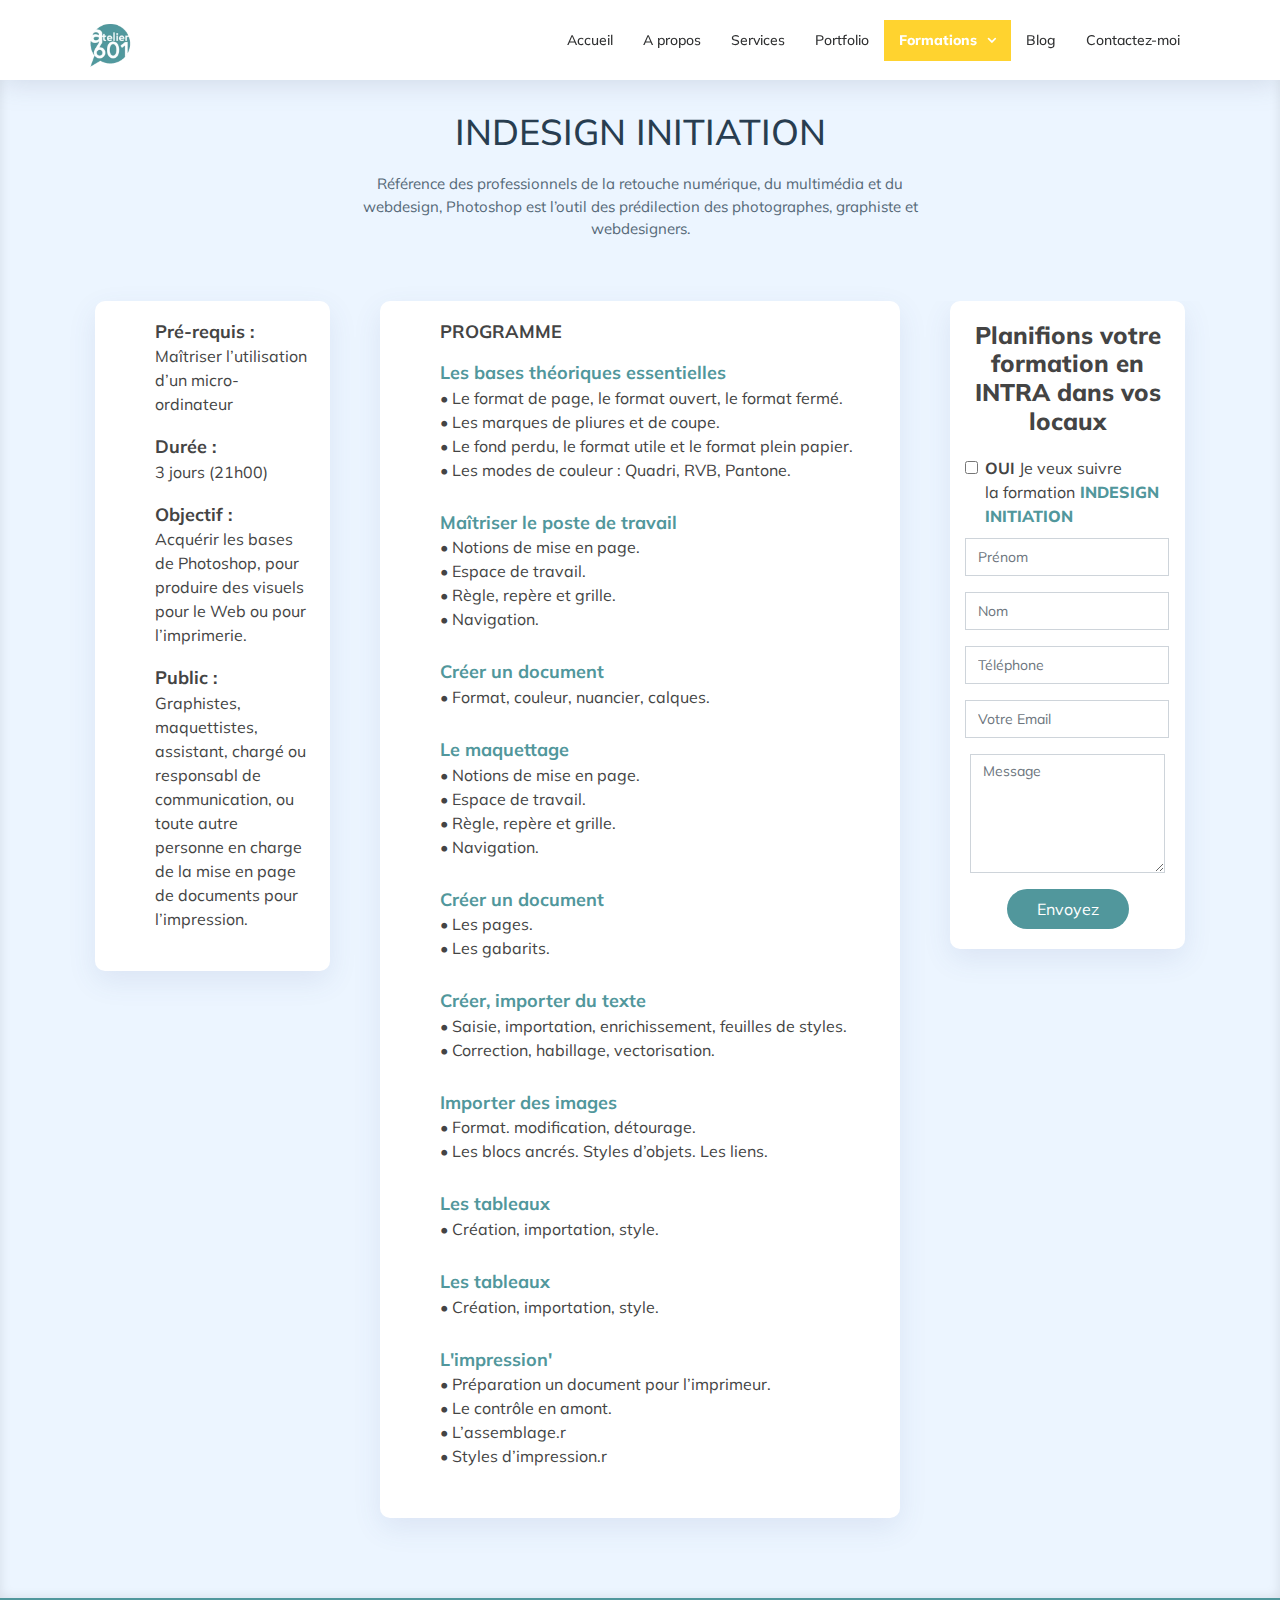
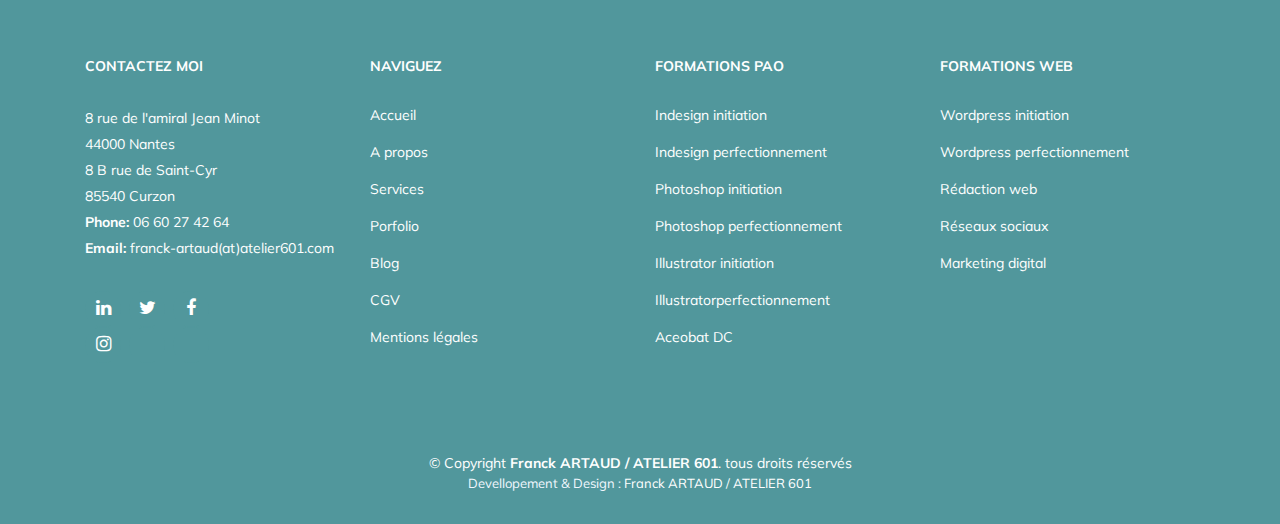
<file: formation-indesign-initiation.html>
<!DOCTYPE html>
<html lang="en">
<head>
  <!-- Metas -->
<meta charset="UTF-8">
<meta name="viewport" content="width=device-width, initial-scale=1.0">
<meta name="author" content="Franck ARTAUD" />
<meta http-equiv="X-UA-Compatible" content="ie=edge">
<title>formation indesign initiation à Nantes - 44 et en vendée - 85</title>
<meta name="description" content="Formation indesign initition, apprenez à travailler avec indesign à Nantes - 44 et en Vendée -85" />
<meta name="twitter:card" content="summary"/>
<meta name="twitter:title" content="Votre développeur web, infographiste et formateur, Franck Artaud à Nantes - 44 et en Vendée - 85"/>
<meta property="og:title" content="Trouvez votre développeur web, infographiste et formateur à Nantes - 44 et en Vendée - 85"/>

  <!-- Favicons -->
  <link href="img/logo601.webp" rel="icon">
  <link href="img/apple-touch-icon.png" rel="apple-touch-icon">

  <!-- Google Fonts -->
  <link href="https://fonts.googleapis.com/css?family=Muli:300,300i,400,400i,800,800i" rel="stylesheet">
  <link href="https://fonts.googleapis.com/css?family=Playfair+Display:400,400i,700,700i,900,900i" rel="stylesheet">

  <!-- Icons Fonts -->
  <link rel="stylesheet" href="https://use.fontawesome.com/releases/v5.8.1/css/all.css" integrity="sha384-50oBUHEmvpQ+1lW4y57PTFmhCaXp0ML5d60M1M7uH2+nqUivzIebhndOJK28anvf" crossorigin="anonymous">

  <!-- Bootstrap CSS File -->
  <link href="lib/bootstrap/css/bootstrap.min.css" rel="stylesheet">

  <!-- Libraries CSS Files -->
  <link href="lib/font-awesome/css/font-awesome.min.css" rel="stylesheet">
  <link href="lib/animate/animate.min.css" rel="stylesheet">
  <link href="lib/ionicons/css/ionicons.min.css" rel="stylesheet">
  <link href="lib/owlcarousel/assets/owl.carousel.min.css" rel="stylesheet">
  <link href="lib/lightbox/css/lightbox.min.css" rel="stylesheet">

  <!-- Main Stylesheet File -->
  <link href="css/forma-style.css" rel="stylesheet">

  <!-- =======================================================
    Theme Name: NewBiz
    Theme URL: https://bootstrapmade.com/newbiz-bootstrap-business-template/
    Author: BootstrapMade.com
    License: https://bootstrapmade.com/license/
  ======================================================= -->
</head>

<body>

  <!--==========================
  Header
  ============================-->
  <header id="header" class="fixed-top">
    <div class="container">

      <div class="logo float-left">
        <!-- Uncomment below if you prefer to use an image logo -->
        <!-- <h1 class="text-light"><a href="#header"><span>NewBiz</span></a></h1> -->
        <a href="#intro" class="scrollto"><img src="img/logo601.webp" alt="Logo atelier 601" class="img-fluid"></a>
      </div>

      <nav class="main-nav float-right d-none d-lg-block">
        <ul>
          <li><a href="index.html">Accueil</a></li>
          <li><a href="index/#about.html">A propos</a></li>
          <li><a href="index.html/#services">Services</a></li>
          <li><a href="index.html/#portfolio">Portfolio</a></li>
          <li class="active drop-down"><a href="">Formations</a>
            <ul>
              <li class="drop-down"><a href="#">Formation PAO</a>
                <ul>
                  <li class="active"><a href="#">Indesign initiation</a></li>
                  <li><a href="#">Indesign perfectionnement</a></li>
                  <li><a href="#">Photoshop initiation</a></li>
                  <li><a href="#">Photoshop perfectionnement</a></li>
                  <li><a href="#">Illustrator initiation</a></li>
                  <li><a href="#">Illustratorperfectionnement</a></li>
                  <li><a href="#">Aceobat DC</a></li>
                </ul>
              </li>
              <li class="drop-down"><a href="#">Formation web</a>
                <ul>
                  <li><a href="#">Wordpress initiation</a></li>
                  <li><a href="#">Wordpress perfectionnement</a></li>
                  <li><a href="#">Rédaction web</a></li>
                  <li><a href="#">Réseaux sociaux</a></li>
                  <li><a href="#">Marketing digital</a></li>
                </ul>
              
              
              </li>
             
            </ul>
          </li>
          <li><a href="#blog">Blog</a></li>
          <li><a href="#contact">Contactez-moi</a></li>
        </ul>
      </nav><!-- .main-nav -->
      
    </div>
  </header>

  
  

    <!--==========================
      formation Section
    ============================-->
    <section id="formation" class="section-bg">
        <div class="container">
  
          <header class="section-header">
            <h3>Indesign initiation</h3>
            <p>Référence des professionnels de la retouche numérique, du multimédia 
              et du webdesign, Photoshop est l’outil des prédilection des photographes, graphiste et webdesigners.</p>
          </header>

       

        <div class="row">
          <div class="col-md-3 col-lg-3  wow bounceInUp" data-wow-duration="1.4s">
            <div class="box">
                <div class="icon"><i class="fas fa-angle-double-right" style="color: #51979c;"></i></div>
              <h4 class="title">Pré-requis :</a></h4>
              <p class="description">
                  Maîtriser l’utilisation<br/>d’un micro-ordinateur</p>
              <h4 class="title">Durée :</h4>
              <p class="description">
                  3 jours (21h00)</p>
              <h4 class="title"> Objectif :</h4>
              <p class="description">
                  Acquérir les bases de Photoshop, pour produire
                  des visuels pour le Web ou pour l’imprimerie.</p>
              <h4 class="title"> Public :</h4>
                  <p class="description">
                    Graphistes, maquettistes, assistant, chargé ou responsabl
                    de communication, ou toute autre personne
                    en charge de la mise en page de documents pour l’impression. </p>
            </div>
          </div>
          <div class="col-md-6 col-lg-6 wow bounceInUp" data-wow-duration="1.4s">
            <div class="box">
                <div class="icon2"><i class="fas fa-angle-double-right" style="color: #51979c;"></i></div>
              <h4 class="title-program">Programme</h4>
              <a href="/pdf/indesign_init_3j.pdf" target="_blanck"><i class="far fa-file-pdf icon3" style="color: #51979c;"></i></a>
              <p class="description"> 

                  <h3 class="subtitle">Les bases théoriques essentielles</h3>

                  <p class="text-program">
                  • Le format de page, le format ouvert, le format fermé.<br/>
                  • Les marques de pliures et de coupe.<br/>
                  • Le fond perdu, le format utile et le format plein papier.<br/>
                  • Les modes de couleur : Quadri, RVB, Pantone.</p>

                  <h3 class="subtitle">Maîtriser le poste de travail</h3>

                  <p class="text-program">
                      • Notions de mise en page.<br/>
                      • Espace de travail.<br/>
                      • Règle, repère et grille.<br/>
                      • Navigation.</p>
                  <h3 class="subtitle">Créer un document</h3>
                  <p class="text-program">
                      • Format, couleur, nuancier, calques.</p>
                  <h3 class="subtitle">Le maquettage</h3>
                  <p class="text-program">
                      • Notions de mise en page.<br/>
                      • Espace de travail.<br/>
                      • Règle, repère et grille.<br/>
                      • Navigation.</p>
                  <h3 class="subtitle">Créer un document</h3>
                  <p class="text-program">
                      • Les pages.<br/>
                      • Les gabarits.</p>
                  <h3 class="subtitle">Créer, importer du texte</h3>
                  <p class="text-program">
                      • Saisie, importation, enrichissement, feuilles de styles.<br/>
                      • Correction, habillage, vectorisation.</p>
                  <h3 class="subtitle">Importer des images</h3>
                  <p class="text-program">
                          • Format. modification, détourage.<br/>
                          • Les blocs ancrés. Styles d’objets. Les liens.</p>
                  <h3 class="subtitle">Les tableaux</h3>
                  <p class="text-program">
                   • Création, importation, style.</p>        
                   <h3 class="subtitle">Les tableaux</h3>
                   <p class="text-program">
                    • Création, importation, style.</p> 
                    <h3 class="subtitle">L'impression'</h3>
                    <p class="text-program">
                     • Préparation un document pour l’imprimeur.<br/>
                     • Le contrôle en amont.<br/>
                     • L’assemblage.r<br/>
                     • Styles d’impression.r</p>                   
            </div>
          </div>
          <div id="contact" class="col-md-3 col-lg-3  wow bounceInUp" data-wow-duration="1.4s">
            <div class="box">
            <h4 class="text-center">Planifions votre formation en INTRA dans vos locaux</a></h4>
              
                
              

                    <div  class="form">
                      <div id="errormessage"></div>
                      <form action="" method="post" role="form" class="contactForm">
                        <div class="form-row">

                            <div class="checktext form-check">
                                <input class="form-check-input" type="checkbox" value="" id="defaultCheck1">
                                <label class=" checkbox form-check-label" for="defaultCheck1">
                                   <strong> OUI</strong> Je veux suivre<br/>
                                   la formation<span> Indesign initiation</span>
                                </label>
                            </div>
                          <div class="form-group text-center">
                            <input type="text" name="firstname" class="form-control" id="firstname" placeholder="Prénom" data-rule="minlen:4" data-msg="Saisissez votre texte" />
                            <div class="validation"></div>
                          </div>
                          <div class="form-group">
                            <input type="text" name="name" class="form-control" id="name" placeholder="Nom" data-rule="minlen:4" data-msg="Saisissez votre texte" />
                            <div class="validation"></div>
                          </div>
                          <div class="form-group">
                            <input type="text" name="phone" class="form-control" id="phone" placeholder="Téléphone" data-rule="minlen:4" data-msg="Saisissez votre texte" />
                            <div class="validation"></div>
                          </div>
                          <div class="form-group">
                            <input type="email" class="form-control" name="email" id="email" placeholder="Votre Email" data-rule="email" data-msg="Veuillez saisirr une adresse e-mail valide" />
                            <div class="validation"></div>
                          </div>
                        </div>
                        
                        <div class="form-group">
                          <textarea class="form-control" name="message" rows="5" data-rule="required" data-msg="Saisissez votre textes" placeholder="Message"></textarea>
                          <div class="validation"></div>
                        </div>
                       
                        <div class="text-center"><button type="submit" title="Send Message">Envoyez</button></div>
                      </form>
                    </div>
            </div>
          </div>
          
          
        </div>

      </div>
    </section><!-- #services -->

    

  <!--==========================
    Footer
  ============================-->
  <footer id="footer">
    <div class="footer-top">
      <div class="container mx-auto">
        <div class="row">

            <div class="col-lg-3 col-md-3 footer-contact">
                <h4>Contactez moi</h4>
                <p>
                  8 rue de l'amiral Jean Minot<br>
                  44000 Nantes <br>
    
                  8 B rue de Saint-Cyr <br>
                  85540 Curzon <br>
                  <strong>Phone:</strong> 06 60 27 42 64<br>
                  <strong>Email:</strong> franck-artaud(at)atelier601.com<br>
                </p>
    
                <div class="social-links">
                  <a href="https://www.linkedin.com/in/franck-artaud/" target="_blank"class="linkedin"><i class="fa fa-linkedin"></i></a>
                  <a href="https://twitter.com/atelier601?lang=fr" target="_blank" class="twitter"><i class="fa fa-twitter"></i></a>
                  <a href="https://fr-fr.facebook.com/atelier601/" target="_blank" class="facebook"><i class="fa fa-facebook"></i></a>
                  
                </div>

                <div class="social-links">
                    
                    <a href="https://www.instagram.com/atelier601/" target="_blank" class="instagram"><i class="fa fa-instagram"></i></a>
                    <a href="https://www.pinterest.fr/franckartaudatelier601/" target="_blank" class="pinterest"><i class="fab fa-pinterest-p"></i></a>
                    <a href="https://www.youtube.com/channel/UC-P8mK1RcTAGfF-MxHWSgkA" target="_blank" class="youtube"><i class="fab fa-youtube"></i></i></a>
                  </div>
              </div>
              
              <div class="col-lg-3 col-md-3 footer-links">
                <h4>Naviguez</h4>
                <ul>
                  <li><a href="index.html">Accueil</a></li>
                  <li><a href="#about">A propos</a></li>
                  <li><a href="#services">Services</a></li>
                  <li><a href="#portfolio">Porfolio</a></li>
                  <li><a href="#">Blog</a></li>
    
                  <li><a href="#">CGV</a></li>
                  <li><a href="#">Mentions légales</a></li>
                </ul>
              </div>

              <div class="col-lg-3 col-md-3 footer-links">
              <h4>Formations PAO</h4>
              
                <ul>
                  <li><a href="#">Indesign initiation</a></li>
                  <li><a href="#">Indesign perfectionnement</a></li>
                  <li><a href="#">Photoshop initiation</a></li>
                  <li><a href="#">Photoshop perfectionnement</a></li>
                  <li><a href="#">Illustrator initiation</a></li>
                  <li><a href="#">Illustratorperfectionnement</a></li>
                  <li><a href="#">Aceobat DC</a></li>
                </ul>
            </div>

            <div class="col-lg-3 col-md-3 footer-links">
              <h4>Formations Web</h4>
                <ul>
                  <li><a href="#">Wordpress initiation</a></li>
                  <li><a href="#">Wordpress perfectionnement</a></li>
                  <li><a href="#">Rédaction web</a></li>
                  <li><a href="#">Réseaux sociaux</a></li>
                  <li><a href="#">Marketing digital</a></li>
            </div>

        </div>
      </div>
    </div>

    <div class="container">
      <div class="copyright">
        &copy; Copyright <strong>Franck ARTAUD / ATELIER 601</strong>. tous droits réservés
      </div>
      <div class="credits">
        <!--
          All the links in the footer should remain intact.
          You can delete the links only if you purchased the pro version.
          Licensing information: https://bootstrapmade.com/license/
          Purchase the pro version with working PHP/AJAX contact form: https://bootstrapmade.com/buy/?theme=NewBiz
        -->
        Devellopement & Design :  <a href="#">Franck ARTAUD / ATELIER 601</a>
      </div>
    </div>
  </footer><!-- #footer -->

  <a href="#" class="back-to-top"><i class="fa fa-chevron-up"></i></a>
  <!-- Uncomment below i you want to use a preloader -->
  <!-- <div id="preloader"></div> -->

  <!-- JavaScript Libraries -->
  <script src="lib/jquery/jquery.min.js"></script>
  <script src="lib/jquery/jquery-migrate.min.js"></script>
  <script src="lib/bootstrap/js/bootstrap.bundle.min.js"></script>
  <script src="lib/easing/easing.min.js"></script>
  <script src="lib/mobile-nav/mobile-nav.js"></script>
  <script src="lib/wow/wow.min.js"></script>
  <script src="lib/waypoints/waypoints.min.js"></script>
  <script src="lib/owlcarousel/owl.carousel.min.js"></script>
  <script src="lib/isotope/isotope.pkgd.min.js"></script>
  <script src="lib/lightbox/js/lightbox.min.js"></script>
  <!-- Contact Form JavaScript File -->
  <script src="contactform/contactform.js"></script>

  <!-- Template Main Javascript File -->
  <script src="js/main.js"></script>

</body>
</html>
</file>
<file: css/main-style.css>
/*
  Theme Name: NewBiz
  Theme URL: https://bootstrapmade.com/newbiz-bootstrap-business-template/
  Author: BootstrapMade.com
  License: https://bootstrapmade.com/license/
*/

/*--------------------------------------------------------------
# General
--------------------------------------------------------------*/

body {
  background: #fff;
  color: #444;
  font-family: 'Muli', sans-serif;}

a {
  color: #51979c;
  transition: 0.5s;
}

a:hover,
a:active,
a:focus {
  color: #51979c;
  outline: none;
  text-decoration: none;
}

p {
  padding: 0;
  margin: 0 0 30px 0;
}

h1,
h2,
h3,
h4,
h5,
h6 {
  font-family: 'Muli', sans-serif;
  font-weight: 800;
  margin: 0 0 20px 0;
  padding: 0;
}

/* Back to top button */


.back-to-top {
  position: fixed;
  display: none;
  background:#51979c;
  color: #fff;
  width: 44px;
  height: 44px;
  text-align: center;
  line-height: 1;
  font-size: 16px;
  border-radius: 50%;
  right: 15px;
  bottom: 15px;
  transition: background 0.5s;
  z-index: 11;
}

.back-to-top i {
  padding-top: 12px;
  color: #fff;
}

/* Prelaoder */

#preloader {
  position: fixed;
  top: 0;
  left: 0;
  right: 0;
  bottom: 0;
  z-index: 9999;
  overflow: hidden;
  background: #fff;
}

#preloader:before {
  content: "";
  position: fixed;
  top: calc(50% - 30px);
  left: calc(50% - 30px);
  border: 6px solid #f2f2f2;
  border-top: 6px solid #51979c;
  border-radius: 50%;
  width: 60px;
  height: 60px;
  -webkit-animation: animate-preloader 1s linear infinite;
  animation: animate-preloader 1s linear infinite;
}

@-webkit-keyframes animate-preloader {
  0% {
    -webkit-transform: rotate(0deg);
    transform: rotate(0deg);
  }

  100% {
    -webkit-transform: rotate(360deg);
    transform: rotate(360deg);
  }
}

@keyframes animate-preloader {
  0% {
    -webkit-transform: rotate(0deg);
    transform: rotate(0deg);
  }

  100% {
    -webkit-transform: rotate(360deg);
    transform: rotate(360deg);
  }
}

/*--------------------------------------------------------------
# Header
--------------------------------------------------------------*/


#header {
  height: 80px;
  transition: all 0.5s;
  z-index: 997;
  transition: all 0.5s;
  padding: 20px 0;
  background: #fff;
  box-shadow: 0px 0px 30px rgba(127, 137, 161, 0.3);
}

#header.header-scrolled,
#header.header-pages {
  height: 60px;
  padding: 10px 0;
}

#header .logo h1 {
  font-size: 36px;
  margin: 0;
  padding: 0;
  line-height: 1;
  font-weight: 400;
  letter-spacing: 3px;
  text-transform: uppercase;
}

#header .logo h1 a,
#header .logo h1 a:hover {
  color: #51979c;
  text-decoration: none;
}

#header .logo img {
  padding-bottom: 10px;
  max-height: 60px;
}

.main-pages {
  margin-top: 60px;
}

/*--------------------------------------------------------------
# Intro Section
--------------------------------------------------------------*/

#intro {
  width: 100%;
  position: relative;
  background: url("../img/header-bg.webp") center bottom no-repeat;
  background-size: cover;
  background-position: center;
  padding: 400px 0px 0px 0px;
}

#intro .intro-img {
  width: 50%;
  float: right;
}

#intro .intro-info {
  width: 80%;
  float: left;
}

#intro .intro-info h2 {
  color: #ffd32f;
  font-size: 85px;
  font-weight: 700;
  font-family: 'Playfair Display', serif;
}

#citation {
  color: #ffd32f;
  margin-bottom: 40px;
  font-size: 50px;
  font-weight: 700;
  font-family: 'Playfair Display', serif;
  font-style: italic;
}


#intro .intro-info h2 span {
  color: #0d0d0e;
  font-family: 'Muli', sans-serif;
  font-size: 30px;
  background-color:rgba(255,255,255,0.5);
  padding: 3px;
}

#intro .intro-info .btn-get-started,
#intro .intro-info .btn-services {
  font-family: 'Muli', sans-serif;
  font-size: 14px;
  font-weight: 600;
  letter-spacing: 1px;
  display: inline-block;
  padding: 10px 32px;
  border-radius: 50px;
  transition: 0.5s;
  margin: 0 20px 20px 0;
  color: #fff;
}

#intro .intro-info .btn-get-started {
  background: #51979c;
  border: 2px solid #51979c;
  color: #fff;
}

#intro .intro-info .btn-get-started:hover {
  background: none;
  border-color: #fff;
  color: #fff;
}

#intro .intro-info .btn-services {
  border: 2px solid #fff;
}

#intro .intro-info .btn-services:hover {
  background: #51979c;
  border-color:#51979c;
  color: #fff;
}

/*--------------------------------------------------------------
# Navigation Menu
--------------------------------------------------------------*/

/* Desktop Navigation */

.main-nav {
  /* Drop Down */
  /* Deep Drop Down */
}

.main-nav,
.main-nav * {
  margin: 0;
  padding: 0;
  list-style: none;
}

.main-nav > ul > li {
  position: relative;
  white-space: nowrap;
  float: left;
}

.main-nav a {
  display: block;
  position: relative;
  color: #2f3031;
  padding: 10px 15px;
  transition: 0.3s;
  font-size: 14px;
  font-family: 'Muli', sans-serif;;
  font-weight: 500;
}

.main-nav a:hover,
.main-nav .active > a,
.main-nav li:hover > a {
  color: #ffffff;
  text-decoration: none;
  font-weight: 800;
  background-color: #ffd32f;
}

.main-nav .drop-down ul {
  display: block;
  position: absolute;
  left: 0;
  top: calc(100% + 30px);
  z-index: 99;
  opacity: 0;
  visibility: hidden;
  padding: 10px 0;
  background: #fff;
  box-shadow: 0px 0px 30px rgba(127, 137, 161, 0.25);
  transition: ease all 0.3s;
}

.main-nav .drop-down:hover > ul {
  opacity: 1;
  top: 100%;
  visibility: visible;
}

.main-nav .drop-down li {
  min-width: 180px;
  position: relative;
}

.main-nav .drop-down ul a {
  padding: 10px 20px;
  font-size: 13px;
  color: #2f3031;
}

.main-nav .drop-down ul a:hover,
.main-nav .drop-down ul .active > a,
.main-nav .drop-down ul li:hover > a {
  color: #ffffff;
}

.main-nav .drop-down > a:after {
  content: "\f107";
  font-family: FontAwesome;
  padding-left: 10px;
}

.main-nav .drop-down .drop-down ul {
  top: 0;
  left: calc(100% - 30px);
}

.main-nav .drop-down .drop-down:hover > ul {
  opacity: 1;
  top: 0;
  left: 100%;
}

.main-nav .drop-down .drop-down > a {
  padding-right: 35px;
}

.main-nav .drop-down .drop-down > a:after {
  content: "\f105";
  position: absolute;
  right: 15px;
}

/* Mobile Navigation */

.mobile-nav {
  position: fixed;
  top: 0;
  bottom: 0;
  z-index: 9999;
  overflow-y: auto;
  left: -260px;
  width: 260px;
  padding-top: 18px;
  background: rgba(19, 39, 57, 0.8);
  transition: 0.4s;
}

.mobile-nav * {
  margin: 0;
  padding: 0;
  list-style: none;
}

.mobile-nav a {
  display: block;
  position: relative;
  color: #fff;
  padding: 10px 20px;
  font-weight: 500;
}

.mobile-nav a:hover,
.mobile-nav .active > a,
.mobile-nav li:hover > a {
  color: #51979c
  text-decoration: none;
}

.mobile-nav .drop-down > a:after {
  content: "\f078";
  font-family: FontAwesome;
  padding-left: 10px;
  position: absolute;
  right: 15px;
}

.mobile-nav .active.drop-down > a:after {
  content: "\f077";
}

.mobile-nav .drop-down > a {
  padding-right: 35px;
}

.mobile-nav .drop-down ul {
  display: none;
  overflow: hidden;
}

.mobile-nav .drop-down li {
  padding-left: 20px;
}

.mobile-nav-toggle {
  position: fixed;
  right: 0;
  top: 0;
  z-index: 9998;
  border: 0;
  background: none;
  font-size: 24px;
  transition: all 0.4s;
  outline: none !important;
  line-height: 1;
  cursor: pointer;
  text-align: right;
}

.mobile-nav-toggle i {
  margin: 18px 18px 0 0;
  color: #51979c;
}

.mobile-nav-overly {
  width: 100%;
  height: 100%;
  z-index: 9997;
  top: 0;
  left: 0;
  position: fixed;
  background: rgba(19, 39, 57, 0.8);
  overflow: hidden;
  display: none;
}

.mobile-nav-active {
  overflow: hidden;
}

.mobile-nav-active .mobile-nav {
  left: 0;
}

.mobile-nav-active .mobile-nav-toggle i {
  color: #fff;
}

/*--------------------------------------------------------------
# Sections
--------------------------------------------------------------*/

/* Sections Header
--------------------------------*/

.section-header h3 {
  font-size: 36px;
  color: #283d50;
  text-align: center;
  font-weight: 500;
  position: relative;
}

.section-header p {
  text-align: center;
  margin: auto;
  font-size: 15px;
  padding-bottom: 60px;
  color: #556877;
  width: 50%;
}

/* Section with background
--------------------------------*/

.section-bg {
  background: #ecf5ff;
}

/* About Us Section
--------------------------------*/
.visuelsite{
  position: relative;
  top:15%;
  margin-bottom:130px;
}



.puces{
  color: #ffd32f;
}

#about {
  background: #fff;
  padding: 60px 0;
}

#about .about-container .background {
  margin: 20px 0;
}

#about .about-container .content {
  background: #fff;
}

#about .about-container .title {
  color: #333;
  font-weight: 700;
  font-size: 32px;
}

#about .about-container p {
  line-height: 26px;
}

#about .about-container p:last-child {
  margin-bottom: 0;
}

#about .about-container .icon-box {
  background: #fff;
  background-size: cover;
  padding: 0 0 30px 0;
}

#about .about-container .icon-box .icon {
  float: left;
  background: #fff;
  width: 64px;
  height: 64px;
  display: -webkit-box;
  display: -webkit-flex;
  display: -ms-flexbox;
  display: flex;
  -webkit-box-pack: center;
  -webkit-justify-content: center;
  -ms-flex-pack: center;
  justify-content: center;
  -webkit-box-align: center;
  -webkit-align-items: center;
  -ms-flex-align: center;
  align-items: center;
  -webkit-box-orient: vertical;
  -webkit-box-direction: normal;
  -webkit-flex-direction: column;
  -ms-flex-direction: column;
  flex-direction: column;
  text-align: center;
  border-radius: 50%;
  border: 2px solid #51979c;
  transition: all 0.3s ease-in-out;
}

#about .about-container .icon-box .icon i {
  color: #51979c;
  font-size: 24px;
}

#about .about-container .icon-box:hover .icon {
  background: #51979c;
}

#about .about-container .icon-box:hover .icon i {
  color: #fff;
}

#about .about-container .icon-box .title {
  margin-left: 80px;
  font-weight: 600;
  margin-bottom: 5px;
  font-size: 18px;
}

#about .about-container .icon-box .title a {
  color: #283d50;
}

#about .about-container .icon-box .description {
  margin-left: 80px;
  line-height: 24px;
  font-size: 14px;
}

#about .about-extra {
  padding-top: 60px;
}

#about .about-extra h4 {
  font-weight: 600;
  font-size: 24px;
}

/* Services Section
--------------------------------*/

#services {
  padding: 60px 0 40px 0;
  box-shadow: inset 0px 0px 12px 0px rgba(0, 0, 0, 0.1);
}

#services .box {
  padding: 30px;
  position: relative;
  overflow: hidden;
  border-radius: 10px;
  margin: 0 10px 40px 10px;
  background: #fff;
  box-shadow: 0 10px 29px 0 rgba(68, 88, 144, 0.1);
  transition: all 0.3s ease-in-out;
}

#services .box:hover {
  -webkit-transform: translateY(-5px);
  transform: translateY(-5px);
}

#services .icon {
  position: absolute;
  left: -10px;
  top: calc(50% - 32px);
}

#services .icon i {
  font-size: 64px;
  line-height: 1;
  transition: 0.5s;
}

#services .title {
  margin-left: 40px;
  font-weight: 700;
  margin-bottom: 15px;
  font-size: 18px;
}

#services .title a {
  color: #111;
}

#services .box:hover .title a {
  color: #51979c;
}

#services .description {
  font-size: 14px;
  margin-left: 40px;
  line-height: 24px;
  margin-bottom: 0;
}

#why-us {
  padding: 60px 0;
  background: #51979c;
}

#why-us .section-header h3,
#why-us .section-header p {
  color: #fff;
}

#why-us .card {
  background: #51979c;
  border-color: #51979c;
  border-radius: 10px;
  margin: 0 15px;
  padding: 15px 0;
  text-align: center;
  color: #fff;
  transition: 0.3s ease-in-out;
  height: 100%;
}

#why-us .card:hover {
  background: #51979c;
  border-color: ##51979c;
}

#why-us .card i {
  font-size: 48px;
  padding-top: 15px;
  color: #ffd32f;
}

#why-us .card h5 {
  font-size: 22px;
  font-weight: 600;
}

#why-us .card p {
  font-size: 15px;
  color: #fff;
}


/* Portfolio Section
--------------------------------*/

#portfolio {
  padding: 60px 0;
  box-shadow: 0px 0px 12px 0px rgba(0, 0, 0, 0.1);
}

#portfolio #portfolio-flters {
  padding: 0;
  margin: 5px 0 35px 0;
  list-style: none;
  text-align: center;
}

#portfolio #portfolio-flters li {
  cursor: pointer;
  margin: 15px 15px 15px 0;
  display: inline-block;
  padding: 6px 20px;
  font-size: 12px;
  line-height: 20px;
  color: #51979c;
  border-radius: 50px;
  text-transform: uppercase;
  background: #ecf5ff;
  margin-bottom: 5px;
  transition: all 0.3s ease-in-out;
}

#portfolio #portfolio-flters li:hover,
#portfolio #portfolio-flters li.filter-active {
  background: #51979c;
  color: #fff;
}

#portfolio #portfolio-flters li:last-child {
  margin-right: 0;
}

#portfolio .portfolio-item {
  position: relative;
  overflow: hidden;
  margin-bottom: 30px;
}

#portfolio .portfolio-item .portfolio-wrap {
  overflow: hidden;
  position: relative;
  border-radius: 6px;
  margin: 0;
}

#portfolio .portfolio-item .portfolio-wrap:hover img {
  opacity: 0.4;
  transition: 0.3s;
}

#portfolio .portfolio-item .portfolio-wrap .portfolio-info {
  position: absolute;
  top: 0;
  right: 0;
  bottom: 0;
  left: 0;
  display: -webkit-box;
  display: -webkit-flex;
  display: -ms-flexbox;
  display: flex;
  -webkit-box-pack: center;
  -webkit-justify-content: center;
  -ms-flex-pack: center;
  justify-content: center;
  -webkit-box-align: center;
  -webkit-align-items: center;
  -ms-flex-align: center;
  align-items: center;
  -webkit-box-orient: vertical;
  -webkit-box-direction: normal;
  -webkit-flex-direction: column;
  -ms-flex-direction: column;
  flex-direction: column;
  text-align: center;
  opacity: 0;
  transition: 0.2s linear;
}

#portfolio .portfolio-item .portfolio-wrap .portfolio-info h4 {
  font-size: 22px;
  line-height: 1px;
  font-weight: 700;
  margin-bottom: 14px;
  padding-bottom: 0;
}

#portfolio .portfolio-item .portfolio-wrap .portfolio-info h4 a {
  color: #fff;
}

#portfolio .portfolio-item .portfolio-wrap .portfolio-info h4 a:hover {
  color: #ffd32f;
}

#portfolio .portfolio-item .portfolio-wrap .portfolio-info p {
  padding: 0;
  margin: 0;
  color: #e2effe;
  font-weight: 800;
  font-size: 14px;
  text-transform: uppercase;
}

#portfolio .portfolio-item .portfolio-wrap .portfolio-info .link-preview,
#portfolio .portfolio-item .portfolio-wrap .portfolio-info .link-details {
  display: inline-block;
  line-height: 1;
  text-align: center;
  width: 36px;
  height: 36px;
  background: #ffd32f;
  border-radius: 50%;
  margin: 10px 4px 0 4px;
}

#portfolio .portfolio-item .portfolio-wrap .portfolio-info .link-preview i,
#portfolio .portfolio-item .portfolio-wrap .portfolio-info .link-details i {
  padding-top: 6px;
  font-size: 22px;
  color: #fff;
}

#portfolio .portfolio-item .portfolio-wrap .portfolio-info .link-preview:hover,
#portfolio .portfolio-item .portfolio-wrap .portfolio-info .link-details:hover {
  background: #51979c;
}

#portfolio .portfolio-item .portfolio-wrap .portfolio-info .link-preview:hover i,
#portfolio .portfolio-item .portfolio-wrap .portfolio-info .link-details:hover i {
  color: #fff;
}

#portfolio .portfolio-item .portfolio-wrap:hover {
  background: #51979c;
}

#portfolio .portfolio-item .portfolio-wrap:hover .portfolio-info {
  opacity: 1;
}

/* Testimonials Section
--------------------------------*/

#testimonials {
  padding: 60px 0;
  box-shadow: inset 0px 0px 12px 0px rgba(0, 0, 0, 0.1);
}

#testimonials .section-header {
  margin-bottom: 40px;
}

#testimonials .testimonial-item .testimonial-img {
  width: 120px;
  border-radius: 50%;
  border: 4px solid #fff;
  float: left;
}

#testimonials .testimonial-item h3 {
  font-size: 20px;
  font-weight: bold;
  margin: 10px 0 5px 0;
  color: #111;
  margin-left: 140px;
}

#testimonials .testimonial-item h4 {
  font-size: 14px;
  color: #999;
  margin: 0 0 15px 0;
  margin-left: 140px;
}

#testimonials .testimonial-item p {
  font-style: italic;
  margin: 0 0 15px 140px;
}

#testimonials .owl-nav,
#testimonials .owl-dots {
  margin-top: 5px;
  text-align: center;
}

#testimonials .owl-dot {
  display: inline-block;
  margin: 0 5px;
  width: 12px;
  height: 12px;
  border-radius: 50%;
  background-color: #ddd;
}

#testimonials .owl-dot.active {
  background-color: #51979c;
}


/* Clients Section
--------------------------------*/

#clients {
  padding: 60px 0;
  box-shadow: inset 0px 0px 12px 0px rgba(0, 0, 0, 0.1);
}

#clients .clients-wrap {
  border-top: 1px solid #d6eaff;
  border-left: 1px solid #d6eaff;
  margin-bottom: 30px;
}

#clients .client-logo {
  padding: 64px;
  display: -webkit-box;
  display: -webkit-flex;
  display: -ms-flexbox;
  display: flex;
  -webkit-box-pack: center;
  -webkit-justify-content: center;
  -ms-flex-pack: center;
  justify-content: center;
  -webkit-box-align: center;
  -webkit-align-items: center;
  -ms-flex-align: center;
  align-items: center;
  border-right: 1px solid #d6eaff;
  border-bottom: 1px solid #d6eaff;
  overflow: hidden;
  background: #fff;
  height: 160px;
}

#clients .client-logo:hover img {
  -webkit-transform: scale(1.2);
  transform: scale(1.2);
}

#clients img {
  transition: all 0.4s ease-in-out;
}

/* Contact Section
--------------------------------*/
.form-banner{
  background-image:url("/img/form-img.jpg");
  background-position: center;
  background-size: cover;
  margin-bottom: 20px;
}

.text-form{
  background-color:rgba(81,151,156, 0.8);
  padding:20px;
  position: relative;
  width: 50%;
  top:10%;
  border-radius: 6px;
}

.text-form h3{
 color:#fff;
  text-transform: uppercase;
}

.text-form h4{
  color:#fff;
  
 }

#contact {
  box-shadow: 0px 0px 12px 0px rgba(0, 0, 0, 0.1);
  padding: 60px 0;
  overflow: hidden;}

#contact .section-header {
  padding-bottom: 30px;
}

#contact .contact-about h3 {
  font-size: 36px;
  margin: 0 0 10px 0;
  padding: 0;
  line-height: 1;
  font-family: "Montserrat", sans-serif;
  font-weight: 300;
  letter-spacing: 3px;
  text-transform: uppercase;
  color: #51979c;
}

#contact .contact-about p {
  font-size: 14px;
  line-height: 24px;
  font-family: "Montserrat", sans-serif;
  color: #51979c;
}

#contact .social-links {
  padding-bottom: 20px;
}

#contact .social-links a {
  font-size: 18px;
  display: inline-block;
  background: #fff;
  color: #51979c;
  line-height: 1;
  padding: 8px 0;
  margin-right: 4px;
  border-radius: 50%;
  text-align: center;
  width: 36px;
  height: 36px;
  transition: 0.3s;
  border: 1px solid #51979c;
}

#contact .social-links a:hover {
  background: #ffd32f;
  color: #fff;
}

#contact .info {
  color: #283d50;
}

#contact .info i {
  font-size: 32px;
  color: #51979c;
  float: left;
  line-height: 1;
}

#contact .info p {
  padding: 0 0 10px 36px;
  line-height: 28px;
  font-size: 14px;
}

#contact .form #sendmessage {
  color: #51979c;
  border: 1px solid #51979c;
  display: none;
  text-align: center;
  padding: 15px;
  font-weight: 600;
  margin-bottom: 15px;
}

#contact .form #errormessage {
  color: #51979c;
  display: none;
  border: 1px solid #51979c;
  text-align: center;
  padding: 15px;
  font-weight: 600;
  margin-bottom: 15px;
}

#contact .form #sendmessage.show,
#contact .form #errormessage.show,
#contact .form .show {
  display: block;
}

#contact .form .validation {
  color: #51979c;
  display: none;
  margin: 0 0 20px;
  font-weight: 400;
  font-size: 13px;
}

#contact .form input,
#contact .form textarea {
  border-radius: 0;
  box-shadow: none;
  font-size: 14px;
}

#contact .form button[type="submit"] {
  background: #51979c;
  border: 0;
  border-radius: 20px;
  padding: 8px 30px;
  color: #fff;
  transition: 0.3s;
}

#contact .form button[type="submit"]:hover {
  background: #ffd32f;
  cursor: pointer;
}

/*--------------------------------------------------------------
# Footer
--------------------------------------------------------------*/

#footer {
  background: #51979c;
  padding: 0 0 30px 0;
  color: #fff;
  font-size: 14px;
}

#footer .footer-top {
  background: #51979c;
  padding: 60px 0 30px 0;
}

#footer .footer-top .footer-info {
  margin-bottom: 30px;
}

#footer .footer-top .footer-info h3 {
  font-size: 34px;
  margin: 0 0 20px 0;
  padding: 2px 0 2px 0;
  line-height: 1;
  font-family: "Montserrat", sans-serif;
  color: #fff;
  font-weight: 400;
  letter-spacing: 3px;
  text-transform: uppercase;
}

#footer .footer-top .footer-info p {
  font-size: 13px;
  line-height: 24px;
  margin-bottom: 0;
  font-family: "Montserrat", sans-serif;
  color: #fff;
}

#footer .footer-top .social-links a {
  font-size: 18px;
  display: inline-block;
  background: #51979c;
  color: #fff;
  line-height: 1;
  padding: 8px 0;
  margin-right: 4px;
  border-radius: 50%;
  text-align: center;
  width: 36px;
  height: 36px;
  transition: 0.3s;
}

#footer .footer-top .social-links a:hover {
  background: #ffd32f;
  color: #fff;
}

#footer .footer-top h4 {
  font-size: 14px;
  font-weight: bold;
  color: #fff;
  text-transform: uppercase;
  position: relative;
  padding-bottom: 10px;
}

#footer .footer-top .footer-links {
  margin-bottom: 30px;
}

#footer .footer-top .footer-links ul {
  list-style: none;
  padding: 0;
  margin: 0;
}

#footer .footer-top .footer-links ul li {
  padding: 8px 0;
}

#footer .footer-top .footer-links ul li:first-child {
  padding-top: 0;
}

#footer .footer-top .footer-links ul a {
  color: #fff;
}

#footer .footer-top .footer-links ul a:hover {
  color: #ffd32f;
}

#footer .footer-top .footer-contact {
  margin-bottom: 30px;
}

#footer .footer-top .footer-contact p {
  line-height: 26px;
}

#footer .footer-top .footer-newsletter {
  margin-bottom: 30px;
}

#footer .footer-top .footer-newsletter input[type="email"] {
  border: 0;
  padding: 6px 8px;
  width: 65%;
}

#footer .footer-top .footer-newsletter input[type="submit"] {
  background: #51979c;
  border: 0;
  width: 35%;
  padding: 6px 0;
  text-align: center;
  color: #fff;
  transition: 0.3s;
  cursor: pointer;
}

#footer .footer-top .footer-newsletter input[type="submit"]:hover {
  background: #51979cc;
}

#footer .copyright {
  text-align: center;
  padding-top: 30px;
}

#footer .credits {
  text-align: center;
  font-size: 13px;
  color: #f1f7ff;
}

#footer .credits a {
  color: #fff;
}

#footer .credits a:hover {
  color: #ffd32f;
}

/*--------------------------------------------------------------
# Responsive Media Queries
--------------------------------------------------------------*/

@media (min-width: 992px) {
  #testimonials .testimonial-item p {
    width: 80%;
  }
}

@media (max-width: 991px) {
  #header {
    height: 60px;
    padding: 10px 0;
  }

  #header .logo h1 {
    font-size: 28px;
    padding: 8px 0;
  }

  #intro {
    padding: 140px 0 60px 0;
  }

  #intro .intro-img {
    width: 80%;
    float: none;
    margin: 0 auto 25px auto;
  }

  #intro .intro-info {
    width: 80%;
    float: none;
    margin: auto;
    text-align: center;
  }

  #why-us .card {
    margin: 0;
  }
}

@media (max-width: 768px) {
  .back-to-top {
    bottom: 15px;
  }
}

@media (max-width: 767px) {
  #intro .intro-info {
    width: 100%;
  }

  #intro .intro-info h2 {
    font-size: 34px;
    margin-bottom: 30px;
  }

  .section-header p {
    width: 100%;
  }

  #testimonials .testimonial-item {
    text-align: center;
  }

  #testimonials .testimonial-item .testimonial-img {
    float: none;
    margin: auto;
  }

  #testimonials .testimonial-item h3,
  #testimonials .testimonial-item h4,
  #testimonials .testimonial-item p {
    margin-left: 0;
  }
}

@media (max-width: 574px) {
  #intro {
    padding: 100px 0 20px 0;
  }
}

@media (max-width: 414px) {
  .text-form{
    background-color:rgba(81,151,156, 0.8);
    padding:20px;
    position: relative;
    width: 100%;
    top:10%;
    border-radius: 6px;
  }
}
</file>
<file: css/forma-style.css>
/*
  Theme Name: NewBiz
  Theme URL: https://bootstrapmade.com/newbiz-bootstrap-business-template/
  Author: BootstrapMade.com
  License: https://bootstrapmade.com/license/
*/

/*--------------------------------------------------------------
# General
--------------------------------------------------------------*/

body {
    background: #fff;
    color: #444;
    font-family: 'Muli', sans-serif;}
  
  a {
    color: #51979c;
    transition: 0.5s;
  }
  
  a:hover,
  a:active,
  a:focus {
    color: #51979c;
    outline: none;
    text-decoration: none;
  }
  
  p {
    padding: 0;
    margin: 0 0 30px 0;
  }
  
  h1,
  h2,
  h3,
  h4,
  h5,
  h6 {
    font-family: 'Muli', sans-serif;
    font-weight: 800;
    margin: 0 0 20px 0;
    padding: 0;
  }
  
  /* Back to top button */
  
  
  .back-to-top {
    position: fixed;
    display: none;
    background:#51979c;
    color: #fff;
    width: 44px;
    height: 44px;
    text-align: center;
    line-height: 1;
    font-size: 16px;
    border-radius: 50%;
    right: 15px;
    bottom: 15px;
    transition: background 0.5s;
    z-index: 11;
  }
  
  .back-to-top i {
    padding-top: 12px;
    color: #fff;
  }
  
  /* Prelaoder */
  
  #preloader {
    position: fixed;
    top: 0;
    left: 0;
    right: 0;
    bottom: 0;
    z-index: 9999;
    overflow: hidden;
    background: #fff;
  }
  
  #preloader:before {
    content: "";
    position: fixed;
    top: calc(50% - 30px);
    left: calc(50% - 30px);
    border: 6px solid #f2f2f2;
    border-top: 6px solid #51979c;
    border-radius: 50%;
    width: 60px;
    height: 60px;
    -webkit-animation: animate-preloader 1s linear infinite;
    animation: animate-preloader 1s linear infinite;
  }
  
  @-webkit-keyframes animate-preloader {
    0% {
      -webkit-transform: rotate(0deg);
      transform: rotate(0deg);
    }
  
    100% {
      -webkit-transform: rotate(360deg);
      transform: rotate(360deg);
    }
  }
  
  @keyframes animate-preloader {
    0% {
      -webkit-transform: rotate(0deg);
      transform: rotate(0deg);
    }
  
    100% {
      -webkit-transform: rotate(360deg);
      transform: rotate(360deg);
    }
  }
  
  

/*--------------------------------------------------------------
# Header
--------------------------------------------------------------*/


#header {
  height: 80px;
  transition: all 0.5s;
  z-index: 997;
  transition: all 0.5s;
  padding: 20px 0;
  background: #fff;
  box-shadow: 0px 0px 30px rgba(127, 137, 161, 0.3);
}

#header.header-scrolled,
#header.header-pages {
  height: 60px;
  padding: 10px 0;
}

#header .logo h1 {
  font-size: 36px;
  margin: 0;
  padding: 0;
  line-height: 1;
  font-weight: 400;
  letter-spacing: 3px;
  text-transform: uppercase;
}

#header .logo h1 a,
#header .logo h1 a:hover {
  color: #51979c;
  text-decoration: none;
}

#header .logo img {
  padding-bottom: 10px;
  max-height: 60px;
}

.main-pages {
  margin-top: 60px;
}



  /*--------------------------------------------------------------
  # Navigation Menu
  --------------------------------------------------------------*/
  
  /* Desktop Navigation */
  
  .main-nav {
    /* Drop Down */
    /* Deep Drop Down */
  }
  
  .main-nav,
  .main-nav * {
    margin: 0;
    padding: 0;
    list-style: none;
  }
  
  .main-nav > ul > li {
    position: relative;
    white-space: nowrap;
    float: left;
  }
  
  .main-nav a {
    display: block;
    position: relative;
    color: #2f3031;
    padding: 10px 15px;
    transition: 0.3s;
    font-size: 14px;
    font-family: 'Muli', sans-serif;;
    font-weight: 500;
  }
  
  .main-nav a:hover,
  .main-nav .active > a,
  .main-nav li:hover > a {
    color: #ffffff;
    text-decoration: none;
    font-weight: 800;
    background-color: #ffd32f;
  }
  
  .main-nav .drop-down ul {
    display: block;
    position: absolute;
    left: 0;
    top: calc(100% + 30px);
    z-index: 99;
    opacity: 0;
    visibility: hidden;
    padding: 10px 0;
    background: #fff;
    box-shadow: 0px 0px 30px rgba(127, 137, 161, 0.25);
    transition: ease all 0.3s;
  }
  
  .main-nav .drop-down:hover > ul {
    opacity: 1;
    top: 100%;
    visibility: visible;
  }
  
  .main-nav .drop-down li {
    min-width: 180px;
    position: relative;
  }
  
  .main-nav .drop-down ul a {
    padding: 10px 20px;
    font-size: 13px;
    color: #2f3031;
  }
  
  .main-nav .drop-down ul a:hover,
  .main-nav .drop-down ul .active > a,
  .main-nav .drop-down ul li:hover > a {
    color: #ffffff;
  }
  
  .main-nav .drop-down > a:after {
    content: "\f107";
    font-family: FontAwesome;
    padding-left: 10px;
  }
  
  .main-nav .drop-down .drop-down ul {
    top: 0;
    left: calc(100% - 30px);
  }
  
  .main-nav .drop-down .drop-down:hover > ul {
    opacity: 1;
    top: 0;
    left: 100%;
  }
  
  .main-nav .drop-down .drop-down > a {
    padding-right: 35px;
  }
  
  .main-nav .drop-down .drop-down > a:after {
    content: "\f105";
    position: absolute;
    right: 15px;
  }
  
  /* Mobile Navigation */
  
  .mobile-nav {
    position: fixed;
    top: 0;
    bottom: 0;
    z-index: 9999;
    overflow-y: auto;
    left: -260px;
    width: 260px;
    padding-top: 18px;
    background: rgba(19, 39, 57, 0.8);
    transition: 0.4s;
  }
  
  .mobile-nav * {
    margin: 0;
    padding: 0;
    list-style: none;
  }
  
  .mobile-nav a {
    display: block;
    position: relative;
    color: #fff;
    padding: 10px 20px;
    font-weight: 500;
  }
  
  .mobile-nav a:hover,
  .mobile-nav .active > a,
  .mobile-nav li:hover > a {
    color: #51979c
    text-decoration: none;
  }
  
  .mobile-nav .drop-down > a:after {
    content: "\f078";
    font-family: FontAwesome;
    padding-left: 10px;
    position: absolute;
    right: 15px;
  }
  
  .mobile-nav .active.drop-down > a:after {
    content: "\f077";
  }
  
  .mobile-nav .drop-down > a {
    padding-right: 35px;
  }
  
  .mobile-nav .drop-down ul {
    display: none;
    overflow: hidden;
  }
  
  .mobile-nav .drop-down li {
    padding-left: 20px;
  }
  
  .mobile-nav-toggle {
    position: fixed;
    right: 0;
    top: 0;
    z-index: 9998;
    border: 0;
    background: none;
    font-size: 24px;
    transition: all 0.4s;
    outline: none !important;
    line-height: 1;
    cursor: pointer;
    text-align: right;
  }
  
  .mobile-nav-toggle i {
    margin: 18px 18px 0 0;
    color: #51979c;
  }
  
  .mobile-nav-overly {
    width: 100%;
    height: 100%;
    z-index: 9997;
    top: 0;
    left: 0;
    position: fixed;
    background: rgba(19, 39, 57, 0.8);
    overflow: hidden;
    display: none;
  }
  
  .mobile-nav-active {
    overflow: hidden;
  }
  
  .mobile-nav-active .mobile-nav {
    left: 0;
  }
  
  .mobile-nav-active .mobile-nav-toggle i {
    color: #fff;
  }
  
  /*--------------------------------------------------------------
  # Sections
  --------------------------------------------------------------*/
  
  /* Sections Header
  --------------------------------*/
  
  .section-header h3 {
    font-size: 36px;
    color: #283d50;
    text-align: center;
    font-weight: 500;
    position: relative;
    padding-top: 50px;
    text-transform: uppercase;
  }
  
  .section-header p {
    text-align: center;
    margin: auto;
    font-size: 15px;
    padding-bottom: 60px;
    color: #556877;
    width: 50%;
  }
  
  /* Section with background
  --------------------------------*/
  
  .section-bg {
    background: #ecf5ff;
  }
  
  /* Section formation
  --------------------------------*/
  
  #formation {
    padding: 60px 0 40px 0;
    box-shadow: inset 0px 0px 12px 0px rgba(0, 0, 0, 0.1);
  }
  
  #formation .box {
    padding: 20px;
    position: relative;
    overflow: hidden;
    border-radius: 10px;
    margin: 0 10px 40px 10px;
    background: #fff;
    box-shadow: 0 10px 29px 0 rgba(68, 88, 144, 0.1);
    transition: all 0.3s ease-in-out;
  }
  
  #formation .box:hover {
    -webkit-transform: translateY(-5px);
    transform: translateY(-5px);

  }
  
  #formation .icon {
    position: absolute;
    left: -10px;
    top: calc(50% - 32px);
  }

  #formation .icon i {
    font-size: 64px;
    line-height: 1;
    transition: 0.5s;
  }


  #formation .icon2 {
    position: absolute;
    left: -10px;
    top: calc(5% - 32px);
  }
  
  #formation .icon2 i {
    font-size: 64px;
    line-height: 1;
    transition: 0.5s;
  }

  #formation .icon3 {
    position: absolute;
    right: 20px;
    top: calc(5% - 32px);
    font-size: 45px;
  }
  
  #formation .icon3 i {
    font-size: 64px;
    line-height: 1;
    transition: 0.5s;
  }
  
  #formation .title {
    margin-left: 40px;
    font-weight: 700;
    margin-bottom: 2px;
    font-size: 18px;
  }
  
  
  #formation .description {
    font-size: 16px;
    margin-left: 40px;
    line-height: 24px;
    margin-bottom: 20px;
  }
  
  .title-program {
    margin-left: 40px;
    font-weight: 700;
    margin-bottom: 2px;
    font-size: 18px;
    text-transform: uppercase;
  }

  .subtitle{
    margin-left: 40px;
    font-weight: 700;
    margin-bottom: 2px;
    font-size: 18px;
    color: #51979c;
  }

  .text-program{
    font-size: 16px;
    margin-left: 40px;
    line-height: 0.5rm;
  }
  
 /* Section formation/Form
  --------------------------------*/
  .checktext{
    margin-bottom: 10px;
  }

  .checktext span{
    color: #51979c;
    text-transform: uppercase;
    font-weight: 800;
  }


  /* Contact Section
  --------------------------------*/
  .form-banner{
    background-image:url("/img/form-img.jpg");
    background-position: center;
    background-size: cover;
    margin-bottom: 20px;
  }
  
  .text-form{
    background-color:rgba(81,151,156, 0.8);
    padding:20px;
    position: relative;
    width: 50%;
    top:10%;
    border-radius: 6px;
  }
  
  .text-form h3{
   color:#fff;
    text-transform: uppercase;
  }
  
  .text-form h4{
    color:#fff;
    
   }
  
  #contact {
    overflow: hidden;}
  
  #contact .section-header {
    padding-bottom: 30px;
  }
  
  #contact .contact-about h3 {
    font-size: 36px;
    margin: 0 0 10px 0;
    padding: 0;
    line-height: 1;
    font-family: "Montserrat", sans-serif;
    font-weight: 300;
    letter-spacing: 3px;
    text-transform: uppercase;
    color: #51979c;
  }
  
  #contact .contact-about p {
    font-size: 14px;
    line-height: 24px;
    font-family: "Montserrat", sans-serif;
    color: #51979c;
  }
  
  #contact .social-links {
    padding-bottom: 20px;
  }
  
  #contact .social-links a {
    font-size: 18px;
    display: inline-block;
    background: #fff;
    color: #51979c;
    line-height: 1;
    padding: 8px 0;
    margin-right: 4px;
    border-radius: 50%;
    text-align: center;
    width: 36px;
    height: 36px;
    transition: 0.3s;
    border: 1px solid #51979c;
  }
  
  #contact .social-links a:hover {
    background: #ffd32f;
    color: #fff;
  }
  
  #contact .info {
    color: #283d50;
  }
  
  #contact .info i {
    font-size: 32px;
    color: #51979c;
    float: left;
    line-height: 1;
  }
  
  #contact .info p {
    padding: 0 0 10px 36px;
    line-height: 28px;
    font-size: 14px;
  }
  
  #contact .form #sendmessage {
    color: #51979c;
    border: 1px solid #51979c;
    display: none;
    text-align: center;
    padding: 15px;
    font-weight: 600;
    margin-bottom: 15px;
  }
  
  #contact .form #errormessage {
    color: #51979c;
    display: none;
    border: 1px solid #51979c;
    text-align: center;
    padding: 15px;
    font-weight: 600;
    margin-bottom: 15px;
  }
  
  #contact .form #sendmessage.show,
  #contact .form #errormessage.show,
  #contact .form .show {
    display: block;
  }
  
  #contact .form .validation {
    color: #51979c;
    display: none;
    margin: 0 0 20px;
    font-weight: 400;
    font-size: 13px;
  }
  
  #contact .form input,
  #contact .form textarea {
    border-radius: 0;
    box-shadow: none;
    font-size: 14px;
  }
  
  #contact .form button[type="submit"] {
    background: #51979c;
    border: 0;
    border-radius: 20px;
    padding: 8px 30px;
    color: #fff;
    transition: 0.3s;
  }
  
  #contact .form button[type="submit"]:hover {
    background: #ffd32f;
    cursor: pointer;
  }
  
  /*--------------------------------------------------------------
  # Footer
  --------------------------------------------------------------*/
  
  #footer {
    background: #51979c;
    padding: 0 0 30px 0;
    color: #fff;
    font-size: 14px;
  }
  
  #footer .footer-top {
    background: #51979c;
    padding: 60px 0 30px 0;
  }
  
  #footer .footer-top .footer-info {
    margin-bottom: 30px;
  }
  
  #footer .footer-top .footer-info h3 {
    font-size: 34px;
    margin: 0 0 20px 0;
    padding: 2px 0 2px 0;
    line-height: 1;
    font-family: "Montserrat", sans-serif;
    color: #fff;
    font-weight: 400;
    letter-spacing: 3px;
    text-transform: uppercase;
  }
  
  #footer .footer-top .footer-info p {
    font-size: 13px;
    line-height: 24px;
    margin-bottom: 0;
    font-family: "Montserrat", sans-serif;
    color: #fff;
  }
  
  #footer .footer-top .social-links a {
    font-size: 18px;
    display: inline-block;
    background: #51979c;
    color: #fff;
    line-height: 1;
    padding: 8px 0;
    margin-right: 4px;
    border-radius: 50%;
    text-align: center;
    width: 36px;
    height: 36px;
    transition: 0.3s;
  }
  
  #footer .footer-top .social-links a:hover {
    background: #ffd32f;
    color: #fff;
  }
  
  #footer .footer-top h4 {
    font-size: 14px;
    font-weight: bold;
    color: #fff;
    text-transform: uppercase;
    position: relative;
    padding-bottom: 10px;
  }
  
  #footer .footer-top .footer-links {
    margin-bottom: 30px;
  }
  
  #footer .footer-top .footer-links ul {
    list-style: none;
    padding: 0;
    margin: 0;
  }
  
  #footer .footer-top .footer-links ul li {
    padding: 8px 0;
  }
  
  #footer .footer-top .footer-links ul li:first-child {
    padding-top: 0;
  }
  
  #footer .footer-top .footer-links ul a {
    color: #fff;
  }
  
  #footer .footer-top .footer-links ul a:hover {
    color: #ffd32f;
  }
  
  #footer .footer-top .footer-contact {
    margin-bottom: 30px;
  }
  
  #footer .footer-top .footer-contact p {
    line-height: 26px;
  }
  
  #footer .footer-top .footer-newsletter {
    margin-bottom: 30px;
  }
  
  #footer .footer-top .footer-newsletter input[type="email"] {
    border: 0;
    padding: 6px 8px;
    width: 65%;
  }
  
  #footer .footer-top .footer-newsletter input[type="submit"] {
    background: #51979c;
    border: 0;
    width: 35%;
    padding: 6px 0;
    text-align: center;
    color: #fff;
    transition: 0.3s;
    cursor: pointer;
  }
  
  #footer .footer-top .footer-newsletter input[type="submit"]:hover {
    background: #51979cc;
  }
  
  #footer .copyright {
    text-align: center;
    padding-top: 30px;
  }
  
  #footer .credits {
    text-align: center;
    font-size: 13px;
    color: #f1f7ff;
  }
  
  #footer .credits a {
    color: #fff;
  }
  
  #footer .credits a:hover {
    color: #ffd32f;
  }
  
  /*--------------------------------------------------------------
  # Responsive Media Queries
  --------------------------------------------------------------*/
  
  @media (min-width: 992px) {
    #testimonials .testimonial-item p {
      width: 80%;
    }
  }
  
  @media (max-width: 991px) {
    #header {
      height: 60px;
      padding: 10px 0;
    }
  
    #header .logo h1 {
      font-size: 28px;
      padding: 8px 0;
    }
  
    #intro {
      padding: 140px 0 60px 0;
    }
  
    #intro .intro-img {
      width: 80%;
      float: none;
      margin: 0 auto 25px auto;
    }
  
    #intro .intro-info {
      width: 80%;
      float: none;
      margin: auto;
      text-align: center;
    }
  
    #why-us .card {
      margin: 0;
    }
  }
  
  @media (max-width: 768px) {
    .back-to-top {
      bottom: 15px;
    }
  }
  
  @media (max-width: 767px) {
    #intro .intro-info {
      width: 100%;
    }
  
    #intro .intro-info h2 {
      font-size: 34px;
      margin-bottom: 30px;
    }
  
    .section-header p {
      width: 100%;
    }
  
    #testimonials .testimonial-item {
      text-align: center;
    }
  
    #testimonials .testimonial-item .testimonial-img {
      float: none;
      margin: auto;
    }
  
    #testimonials .testimonial-item h3,
    #testimonials .testimonial-item h4,
    #testimonials .testimonial-item p {
      margin-left: 0;
    }
  }
  
  @media (max-width: 574px) {
    #intro {
      padding: 100px 0 20px 0;
    }
  }
  
  @media (max-width: 414px) {
    .text-form{
      background-color:rgba(81,151,156, 0.8);
      padding:20px;
      position: relative;
      width: 100%;
      top:10%;
      border-radius: 6px;
    }
  }
</file>
